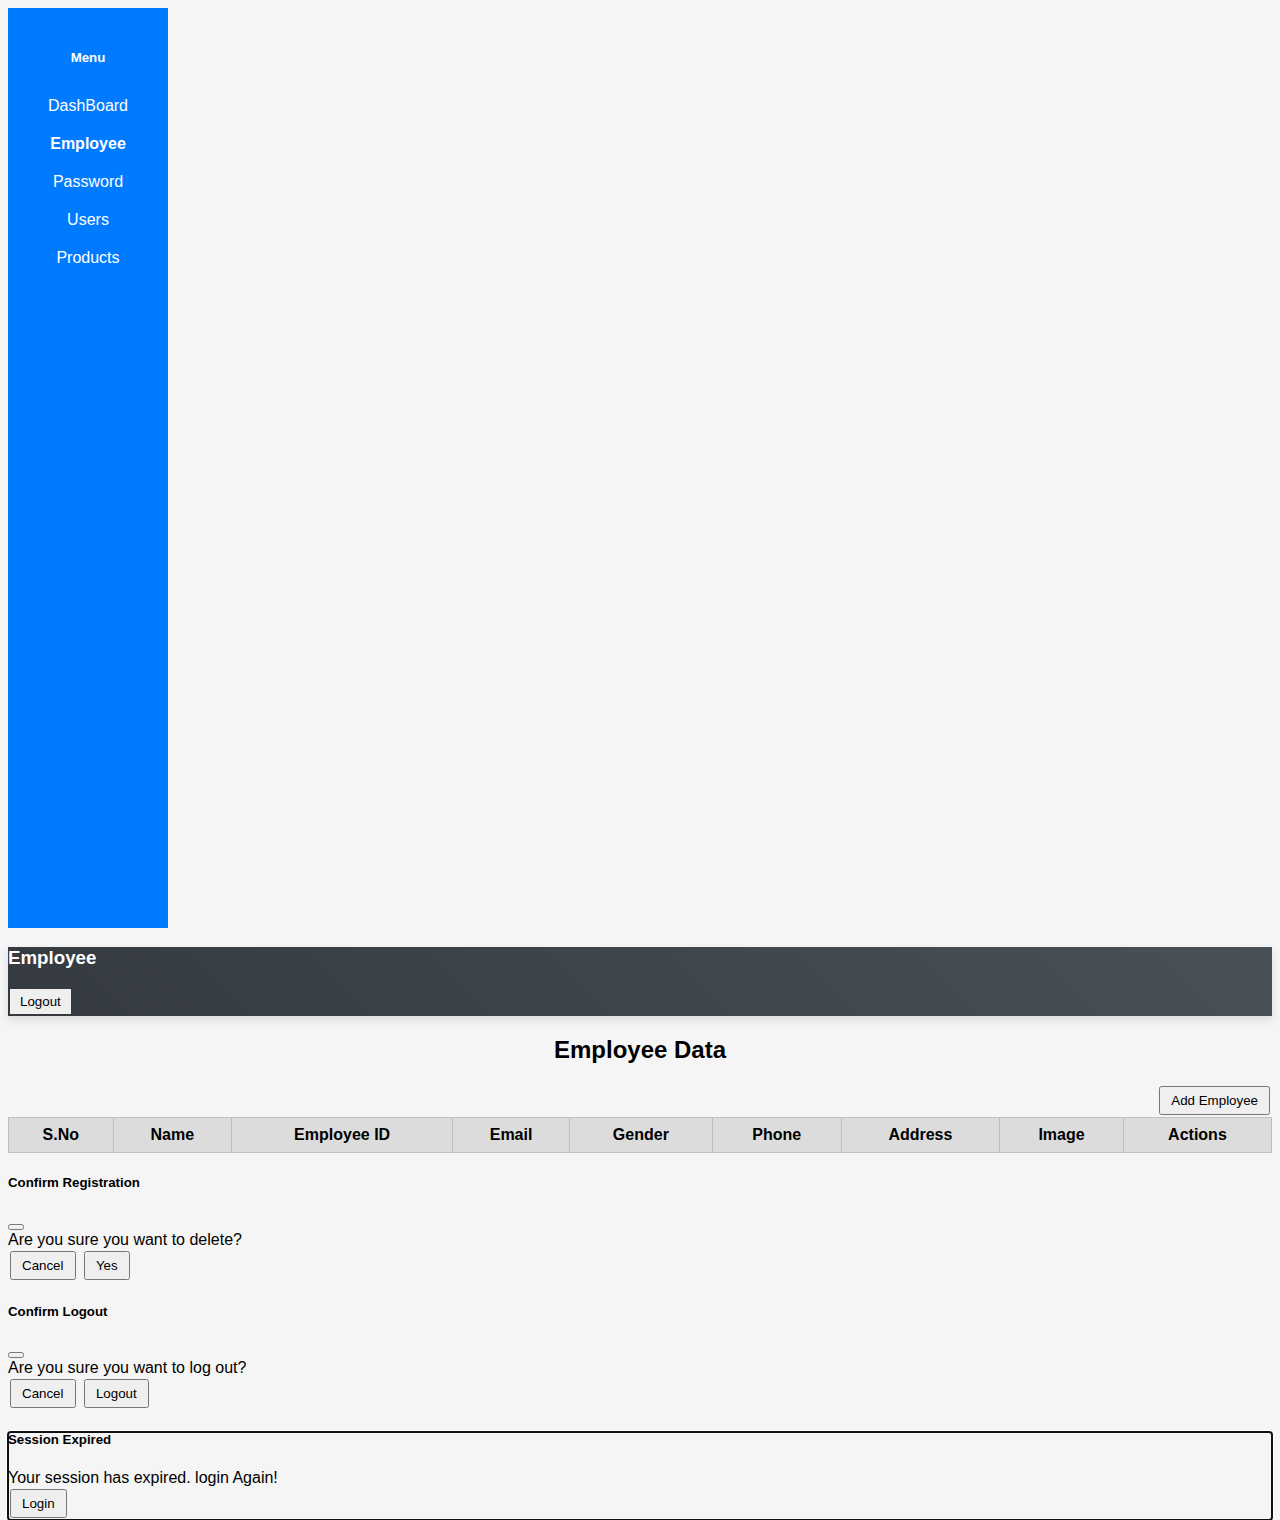
<file: index.html>
<!DOCTYPE html>
<html lang="en">

<head>
    <meta charset="UTF-8">
    <meta name="viewport" content="width=device-width, initial-scale=1.0">
    <title>Employee Data</title>
    <link href="https://cdn.jsdelivr.net/npm/bootstrap@5.0.2/dist/css/bootstrap.min.css" rel="stylesheet"
        integrity="sha384-EVSTQN3/azprG1Anm3QDgpJLIm9Nao0Yz1ztcQTwFspd3yD65VohhpuuCOmLASjC" crossorigin="anonymous">
    <script src="https://cdn.jsdelivr.net/npm/bootstrap@5.0.2/dist/js/bootstrap.bundle.min.js"></script>
    <link href="https://cdn.jsdelivr.net/npm/bootstrap-icons/font/bootstrap-icons.css" rel="stylesheet">
    <link rel="stylesheet" href="style.css">
    <script src="script.js"></script>
</head>

<body>
    <div class="d-flex">
        <!-- Sidebar -->
        <nav class="sidebar shadow" style="height: 100vh;">
            <h5 class="text-center p-3"><b>Menu</b></h5>
            <a href="dashboard.html" class="mb-2">DashBoard</a>
            <a href="index.html" class="mb-2"><b>Employee</b></a>
            <a href="change_password.html" class="mb-2">Password</a>
            <a href="users.html" class="mb-2">Users</a>
            <a href="product.html" class="mb-2">Products</a>
        </nav>

        <!-- Main Content -->
        <div class="flex-grow-1">
            <!-- Header -->
            <header class="header p-3 d-flex justify-content-between align-items-center shadow">
                <h3 class="m-0">Employee</h3>
                <button id="logoutButton" class="btn btn-sm btn-danger btn-logout" data-bs-toggle="modal"
                    data-bs-target="#logoutModal">Logout</button>
            </header>

            <div id="session-expired-message" style="display: none; color: red; font-weight: bold;">
                Your session has expired. Please log in again.
            </div>

            <!-- Content -->
            <div class="">
                <div class="bg">
                    <div class="my-4" id="table">
                        <h2 class="text-center mb-4">Employee Data</h2>
                        <div class="col-lg-11" style="text-align: right;">
                            <button id="addButton" class="btn btn-success" onclick="redirectToForm()">Add
                                Employee</button>
                        </div>
                        <table class="col-lg-11 border rounded">
                            <thead>
                                <tr>
                                    <th>S.No</th>
                                    <th>Name</th>
                                    <th>Employee ID</th>
                                    <th>Email</th>
                                    <th>Gender</th>
                                    <th>Phone</th>
                                    <th>Address</th>
                                    <th>Image</th>
                                    <th>Actions</th>
                                </tr>
                            </thead>
                            <tbody id="dataTableBody">
                            </tbody>
                        </table>
                    </div>
                    <script src="https://cdn.jsdelivr.net/npm/bootstrap@5.3.0/dist/js/bootstrap.bundle.min.js"></script>
                </div>
            </div>
        </div>
    </div>
    <div class="modal fade" id="confirmModal" tabindex="-1" aria-labelledby="confirmModalLabel">
        <div class="modal-dialog">
            <div class="modal-content">
                <div class="modal-header">
                    <h5 class="modal-title" id="confirmModalLabel">Confirm Registration</h5>
                    <button type="button" class="btn-close" data-bs-dismiss="modal" aria-label="Close"></button>
                </div>
                <div class="modal-body">
                    Are you sure you want to delete?
                </div>
                <div class="modal-footer">
                    <button type="button" class="btn btn-secondary" data-bs-dismiss="modal">Cancel</button>
                    <button type="button" class="btn btn-primary" data-bs-dismiss="modal"
                        id="confirmDelete">Yes</button>
                </div>
            </div>
        </div>
    </div>
    <!-- Logout Modal -->
    <div class="modal fade" id="logoutModal" tabindex="-1" aria-labelledby="logoutModalLabel" aria-hidden="true">
        <div class="modal-dialog">
            <div class="modal-content">
                <div class="modal-header">
                    <h5 class="modal-title" id="logoutModalLabel">Confirm Logout</h5>
                    <button type="button" class="btn-close" data-bs-dismiss="modal" aria-label="Close"></button>
                </div>
                <div class="modal-body">
                    Are you sure you want to log out?
                </div>
                <div class="modal-footer">
                    <button type="button" class="btn btn-secondary" data-bs-dismiss="modal">Cancel</button>
                    <button type="button" class="btn btn-danger" id="confirmLogout">Logout</button>
                </div>
            </div>
        </div>
    </div>

    <!-- Session Expired Modal -->
    <div class="modal fade" id="sessionModal" tabindex="-1" aria-labelledby="sessionModalLabel" aria-hidden="true">
        <div class="modal-dialog modal-dialog-centered">
            <div class="modal-content">
                <div class="modal-header">
                    <h5 class="modal-title" id="sessionModalLabel">Session Expired</h5>
                </div>
                <div class="modal-body">
                    Your session has expired. login Again!
                </div>
                <div class="modal-footer">
                    <button type="button" class="btn btn-primary" id="goToLogin">Login</button>
                </div>
            </div>
        </div>
    </div>

    <script>

        document.addEventListener('DOMContentLoaded', function () {
            const employees = JSON.parse(localStorage.getItem("users"))

            // Function to check if the user email exists in the employees array
            const isUserValid = (userEmail) => {
                return employees.some(employee => employee.email === userEmail);
            };

            // Check for user session
            if (!sessionStorage.getItem("user") || !localStorage.getItem("user") || !isUserValid(localStorage.getItem("user")) || !(sessionStorage.getItem("user")===localStorage.getItem("user"))) {
                sessionStorage.removeItem("user");
                localStorage.removeItem("user");
                // Show modal if no user session
                const sessionModal = new bootstrap.Modal(document.getElementById('sessionModal'), {
                    backdrop: 'static', // Prevent closing the modal by clicking outside
                    keyboard: false    // Prevent closing the modal using the keyboard
                });
                sessionModal.show();

                // Redirect to login page after the modal is closed
                document.getElementById('goToLogin').addEventListener('click', function () {
                    window.location.href = "login.html";
                });
            } else {
                // Logout confirmation
                document.getElementById('confirmLogout').addEventListener('click', function () {
                    sessionStorage.removeItem("user");
                    localStorage.removeItem("user");
                    window.location.href = "login.html"; // Redirect to the login page
                });
                function redirectToForm() {
                    window.location.href = "form.html?action=add";
                }

                function redirectToTable() {
                    window.location.href = "index.html";
                }

                function redirectToLogin() {
                    window.location.href = "login.html";
                }

                // Redirect to edit a specific row
                function editRow(key) {
                    window.location.href = `form.html?action=edit&id=${key}`;
                }

                // Load data into the table
                function loadData() {
                    const tableBody = document.getElementById('dataTableBody');
                    tableBody.innerHTML = ''; // Clear existing data
                    let sNo = 1;

                    for (let key in localStorage) {
                        if (localStorage.hasOwnProperty(key) && key != "users") {
                            try {
                                const data = JSON.parse(localStorage.getItem(key));
                                if (data && typeof data === 'object') {
                                    const row = `
                        <tr>
                            <td>${sNo++}</td>
                            <td>${data.Name}</td>
                            <td>${data["Employee-ID"]}</td>
                            <td>${data["E-mail"]}</td>
                            <td>${data.Gender}</td>
                            <td>${data.Phone}</td>
                            <td>${data.Address}</td>
                            <td>
                                ${data.Image
                                            ? `<img src="${data.Image}" class="img-thumbnail" style="width: 50px; height: 50px;">`
                                            : "No Image"
                                        }
                            </td>
                            <td>
                                <a class="btn-sm btn-outline-primary" style="text-decoration: none;">
                                    <i class="bi bi-pencil" onclick="editRow('${key}')"></i>
                                </a>
                                <a class="btn-sm btn-outline-danger" data-bs-toggle="modal" data-bs-target="#confirmModal" onclick="deleteRow('${key}')">
                                    <i class="bi bi-trash"></i>
                                </a>
                            </td>
                        </tr>
                    `;
                                    tableBody.innerHTML += row;
                                }
                            } catch (e) {
                                console.error(`Error parsing data for key ${key}:`, e);
                            }
                        }
                    }
                }

                let keyToDelete = null; // Temporary storage for the key to be deleted

                // Delete a row
                window.deleteRow = function (key) {
                    keyToDelete = key; // Store the key of the row to be deleted
                    const data = JSON.parse(localStorage.getItem(key));
                    const modalBody = document.querySelector('#confirmModal .modal-body');
                    modalBody.textContent = `Are you sure you want to delete the entry for "${data.Name}"?`;
                }

                // Confirm deletion when "Yes" is clicked
                // Confirm deletion when "Yes" is clicked
                document.getElementById('confirmDelete').addEventListener('click', function () {
                    if (keyToDelete) {
                        localStorage.removeItem(keyToDelete); // Delete the key from localStorage
                        keyToDelete = null; // Clear the temporary variable
                        loadData(); // Reload the table

                        // Use Bootstrap's Modal API to hide the modal
                        const modalElement = document.getElementById('confirmModal');
                        const modalInstance = bootstrap.Modal.getInstance(modalElement);
                        modalInstance.hide(); // This will properly close the modal
                    }
                });

                // Load data on page load
                window.onload = loadData;
            }
        });
    </script>
</body>

</html>
</file>
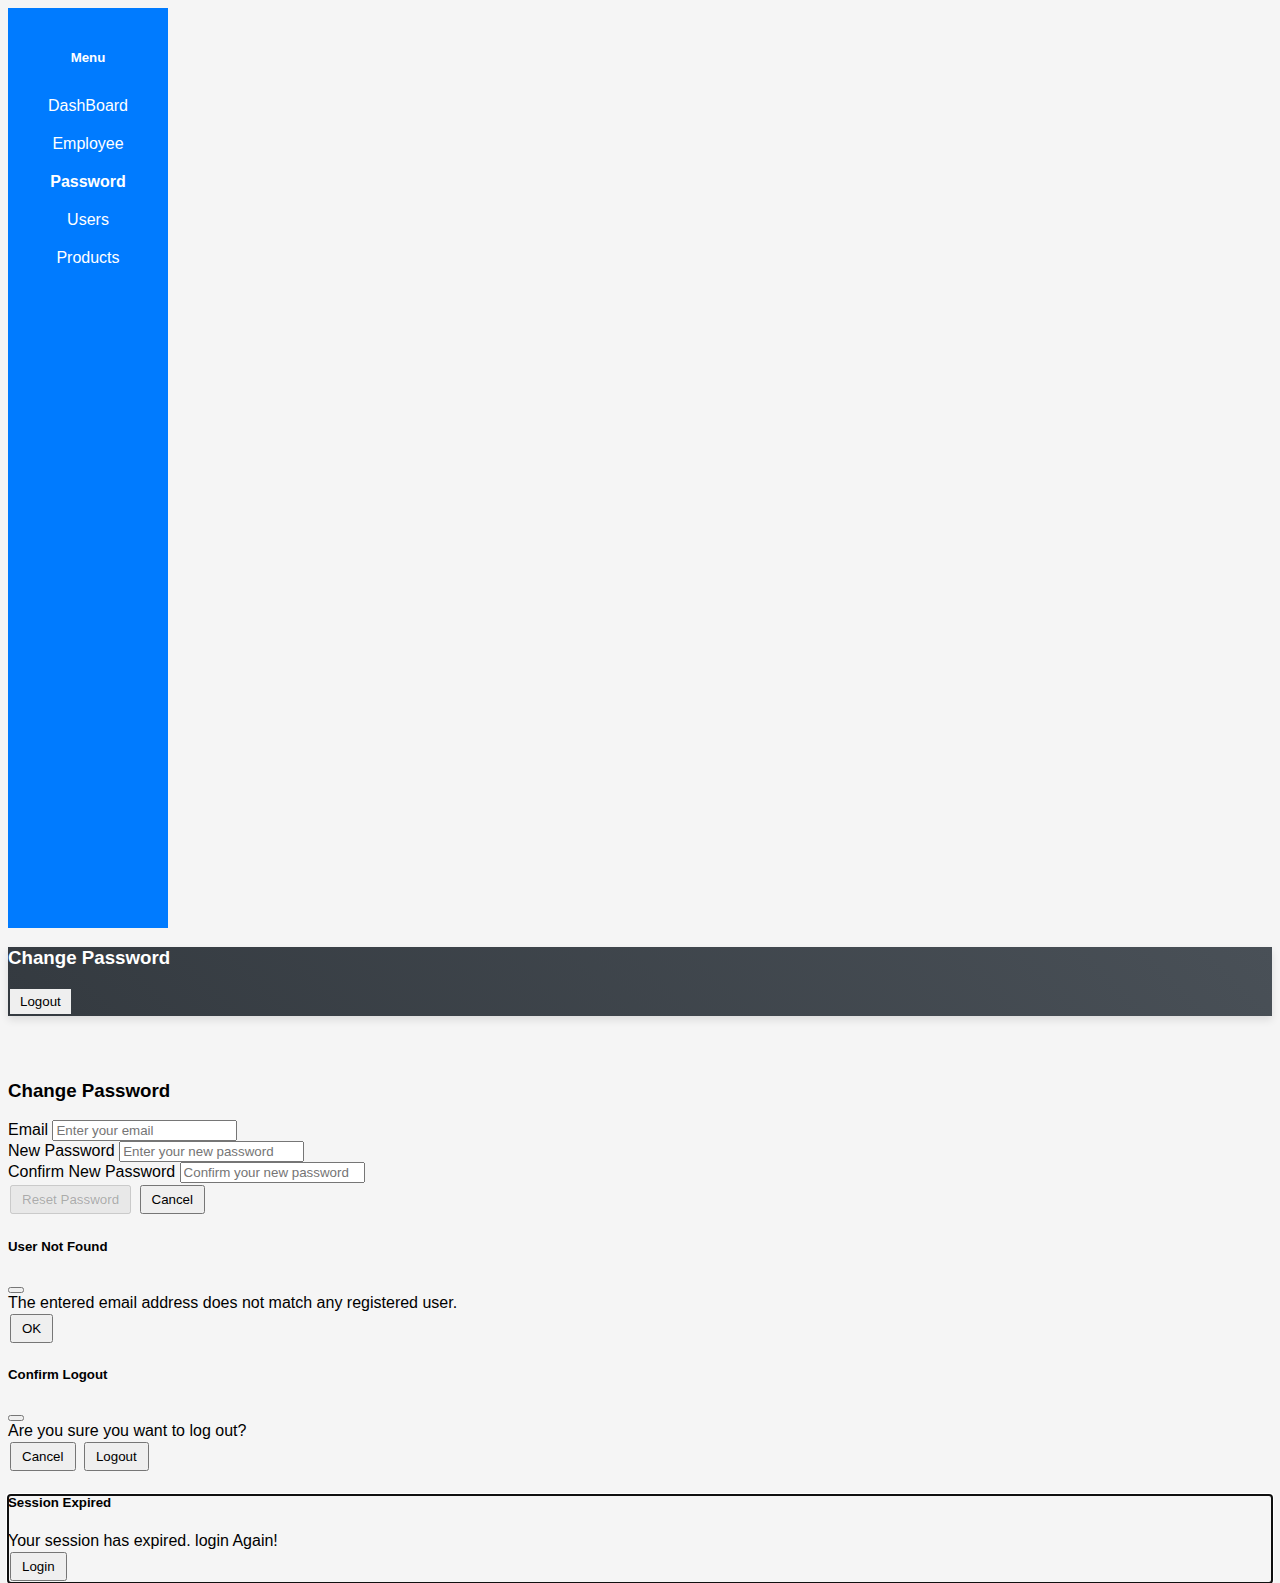
<file: change_password.html>
<!DOCTYPE html>
<html lang="en">

<head>
    <meta charset="UTF-8">
    <meta name="viewport" content="width=device-width, initial-scale=1.0">
    <title>Change Password</title>
    <link href="https://cdn.jsdelivr.net/npm/bootstrap@5.0.2/dist/css/bootstrap.min.css" rel="stylesheet"
        integrity="sha384-EVSTQN3/azprG1Anm3QDgpJLIm9Nao0Yz1ztcQTwFspd3yD65VohhpuuCOmLASjC" crossorigin="anonymous">
    <script src="https://cdn.jsdelivr.net/npm/bootstrap@5.0.2/dist/js/bootstrap.bundle.min.js"></script>
    <link rel="stylesheet" href="style.css">
    <script src="script.js"></script>
</head>

<body>
    <div class="d-flex">
        <!-- Sidebar -->
        <nav class="sidebar shadow" style="height: 100vh;">
            <h5 class="text-center p-3"><b>Menu</b></h5>
            <a href="dashboard.html" class="mb-2">DashBoard</a>
            <a href="index.html" class="mb-2">Employee</a>
            <a href="change_password.html" class="mb-2"><b>Password</b></a>
            <a href="users.html" class="mb-2">Users</a>
            <a href="product.html" class="mb-2">Products</a>
        </nav>

        <!-- Main Content -->
        <div class="flex-grow-1">
            <!-- Header -->
            <header class="header p-3 d-flex justify-content-between align-items-center shadow">
                <h3 class="m-0">Change Password</h3>
                <button id="logoutButton" class="btn btn-sm btn-danger btn-logout" data-bs-toggle="modal"
                    data-bs-target="#logoutModal">Logout</button>
            </header>

            <div class="container d-flex justify-content-center align-items-center">
                <div class="card p-4 shadow" style="width: 400px; margin-top: 5%; border-radius: 1rem;">
                    <h3 class="text-center mb-4 fw-bold">Change Password</h3>
                    <form id="forgotPasswordForm">
                        <div class="mb-3">
                            <label for="email" class="form-label">Email</label>
                            <input type="email" class="form-control" id="email" placeholder="Enter your email" required>
                            <div class="invalid-feedback">Please enter a valid email address.</div>
                        </div>
                        <div class="mb-3">
                            <label for="newPassword" class="form-label">New Password</label>
                            <input type="password" class="form-control" id="newPassword" minlength="6"
                                placeholder="Enter your new password" required>
                            <div class="invalid-feedback">Password must contain: Uppercase, Lowercase, Digit, Special
                                Character and must be of length 6 to 15.</div>
                        </div>
                        <div class="mb-3">
                            <label for="confirmNewPassword" class="form-label">Confirm New Password</label>
                            <input type="password" class="form-control" id="confirmNewPassword"
                                placeholder="Confirm your new password" required>
                            <div class="invalid-feedback">Passwords do not match.</div>
                        </div>
                        <div>
                            <button type="button" id="resetPasswordButton" class="btn btn-primary" disabled>Reset
                                Password</button>
                            <button type="button" onclick="redirectToDashboard()"
                                class="btn btn-outline-danger">Cancel</button>
                            <div class="small" id="message"
                                style="display: none; color: green; text-align: center; margin-top: 10px;">Password
                                Reset Successfully!</div>
                        </div>
                    </form>
                </div>
            </div>

            <!-- Modal -->
            <div class="modal fade" id="userNotFoundModal" tabindex="-1" aria-labelledby="userNotFoundModalLabel"
                aria-hidden="true">
                <div class="modal-dialog">
                    <div class="modal-content">
                        <div class="modal-header">
                            <h5 class="modal-title" id="userNotFoundModalLabel">User Not Found</h5>
                            <button type="button" class="btn-close" data-bs-dismiss="modal" aria-label="Close"></button>
                        </div>
                        <div class="modal-body">
                            The entered email address does not match any registered user.
                        </div>
                        <div class="modal-footer">
                            <button type="button" class="btn btn-secondary" data-bs-dismiss="modal">OK</button>
                        </div>
                    </div>
                </div>
            </div>
        </div>

        <!-- Logout Modal -->
        <div class="modal fade" id="logoutModal" tabindex="-1" aria-labelledby="logoutModalLabel" aria-hidden="true">
            <div class="modal-dialog modal-dialog-centered">
                <div class="modal-content">
                    <div class="modal-header">
                        <h5 class="modal-title" id="logoutModalLabel">Confirm Logout</h5>
                        <button type="button" class="btn-close" data-bs-dismiss="modal" aria-label="Close"></button>
                    </div>
                    <div class="modal-body">
                        Are you sure you want to log out?
                    </div>
                    <div class="modal-footer">
                        <button type="button" class="btn btn-secondary" data-bs-dismiss="modal">Cancel</button>
                        <button type="button" class="btn btn-danger" id="confirmLogout">Logout</button>
                    </div>
                </div>
            </div>
        </div>

        <!-- Session Expired Modal -->
        <div class="modal fade" id="sessionModal" tabindex="-1" aria-labelledby="sessionModalLabel" aria-hidden="true">
            <div class="modal-dialog modal-dialog-centered">
                <div class="modal-content">
                    <div class="modal-header">
                        <h5 class="modal-title" id="sessionModalLabel">Session Expired</h5>
                    </div>
                    <div class="modal-body">
                        Your session has expired. login Again!
                    </div>
                    <div class="modal-footer">
                        <button type="button" class="btn btn-primary" id="goToLogin">Login</button>
                    </div>
                </div>
            </div>
        </div>

        <script>

            document.addEventListener('DOMContentLoaded', function () {
                const employees = JSON.parse(localStorage.getItem("users"))

                // Function to check if the user email exists in the employees array
                const isUserValid = (userEmail) => {
                    return employees.some(employee => employee.email === userEmail);
                };

                // Check for user session
                if (!sessionStorage.getItem("user") || !localStorage.getItem("user") || !isUserValid(localStorage.getItem("user")) || !(sessionStorage.getItem("user") === localStorage.getItem("user"))) {
                    sessionStorage.removeItem("user");
                    localStorage.removeItem("user");
                    // Show modal if no user session
                    const sessionModal = new bootstrap.Modal(document.getElementById('sessionModal'), {
                        backdrop: 'static',
                        keyboard: false
                    });
                    sessionModal.show();

                    // Redirect to login page after the modal is closed
                    document.getElementById('goToLogin').addEventListener('click', function () {
                        sessionStorage.clear()
                        window.location.href = "login.html";
                    });
                } else {
                    // Logout confirmation
                    document.getElementById('confirmLogout').addEventListener('click', function () {
                        sessionStorage.removeItem("user");
                        localStorage.removeItem("user");
                        window.location.href = "login.html"; // Redirect to the login page
                    });

                    // Function to show the Bootstrap modal with a message
                    function showModal(message) {
                        const feedbackMessage = document.getElementById('feedbackMessage');
                        feedbackMessage.textContent = message;

                        const feedbackModal = new bootstrap.Modal(document.getElementById('feedbackModal'));
                        feedbackModal.show();
                    }

                    document.getElementById('resetPasswordButton').addEventListener('click', function () {
                        const email = document.getElementById('email').value.trim();
                        const newPassword = document.getElementById('newPassword').value;
                        const confirmNewPassword = document.getElementById('confirmNewPassword').value;

                        // Validate email and password fields
                        if (!email) {
                            showModal("Please enter your email.");
                            return;
                        }

                        if (newPassword.length < 6) {
                            showModal("Password must be at least 6 characters long.");
                            return;
                        }

                        if (newPassword !== confirmNewPassword) {
                            showModal("Passwords do not match.");
                            return;
                        }

                        const users = JSON.parse(localStorage.getItem('users')) || [];
                        const user = users.find(user => user.email === email);

                        if (!user) {
                            showModal("User not found.");
                            return;
                        }

                        // Update user password and save to localStorage
                        user.password = newPassword;
                        localStorage.setItem('users', JSON.stringify(users));

                        showModal("Password reset successful!");
                        // Redirect after modal is dismissed
                        const modalElement = document.getElementById('feedbackModal');
                        modalElement.addEventListener('hidden.bs.modal', function () {
                            window.location.href = "dashboard.html";
                        });
                    });
                    const emailInput = document.getElementById('email');
                    const newPasswordInput = document.getElementById('newPassword');
                    const confirmNewPasswordInput = document.getElementById('confirmNewPassword');
                    const resetPasswordButton = document.getElementById('resetPasswordButton');

                    // Enable/disable Reset Password button
                    function toggleResetButton() {
                        const emailValid = /^\S+@\S+\.\S+$/.test(emailInput.value.trim());
                        const passwordValid = /^(?=.*\d)(?=.*[a-z])(?=.*[A-Z])(?=.*[^a-zA-Z0-9])(?!.*\s).{6,15}$/.test(newPasswordInput.value.trim());
                        const passwordsMatch = newPasswordInput.value === confirmNewPasswordInput.value;

                        resetPasswordButton.disabled = !(emailValid && passwordValid && passwordsMatch);
                    }

                    // Add real-time validation and button state updates
                    emailInput.addEventListener('input', () => {
                        const email = emailInput.value.trim();
                        if (email === "" || !/^\S+@\S+\.\S+$/.test(email)) {
                            emailInput.classList.add('is-invalid');
                            emailInput.classList.remove('is-valid');
                        } else {
                            emailInput.classList.add('is-valid');
                            emailInput.classList.remove('is-invalid');
                        }
                        toggleResetButton();
                    });


                    let confirmPasswordTouched = false; // Track whether the confirm password field has been touched

                    newPasswordInput.addEventListener('input', () => {
                        const regex = /^(?=.*\d)(?=.*[a-z])(?=.*[A-Z])(?=.*[^a-zA-Z0-9])(?!.*\s).{6,15}$/;

                        // Validate the new password
                        if (!regex.test(newPasswordInput.value.trim())) {
                            newPasswordInput.classList.add('is-invalid');
                            newPasswordInput.classList.remove('is-valid');
                        } else {
                            newPasswordInput.classList.add('is-valid');
                            newPasswordInput.classList.remove('is-invalid');
                        }

                        // If confirm password has been touched, revalidate it
                        if (confirmPasswordTouched) {
                            if (confirmNewPasswordInput.value !== newPasswordInput.value) {
                                confirmNewPasswordInput.classList.add('is-invalid');
                                confirmNewPasswordInput.classList.remove('is-valid');
                            } else {
                                confirmNewPasswordInput.classList.add('is-valid');
                                confirmNewPasswordInput.classList.remove('is-invalid');
                            }
                        }

                        toggleResetButton();
                    });

                    confirmNewPasswordInput.addEventListener('input', () => {
                        confirmPasswordTouched = true; // Mark the field as touched

                        // Validate confirm password
                        if (confirmNewPasswordInput.value !== newPasswordInput.value) {
                            confirmNewPasswordInput.classList.add('is-invalid');
                            confirmNewPasswordInput.classList.remove('is-valid');
                        } else {
                            confirmNewPasswordInput.classList.add('is-valid');
                            confirmNewPasswordInput.classList.remove('is-invalid');
                        }

                        toggleResetButton();
                    });


                    // Reset Password logic
                    resetPasswordButton.addEventListener('click', () => {
                        const email = emailInput.value.trim();
                        const newPassword = newPasswordInput.value;

                        const users = JSON.parse(localStorage.getItem('users')) || [];
                        const user = users.find(user => user.email === email);

                        if (!user) {
                            // Show modal if user not found
                            const userNotFoundModal = new bootstrap.Modal(document.getElementById('userNotFoundModal'));
                            userNotFoundModal.show();
                            return;
                        }

                        // Update password
                        user.password = newPassword;
                        localStorage.setItem('users', JSON.stringify(users));
                        document.getElementById('message').style.display = 'block';
                        setTimeout(() => {
                            sessionStorage.clear();
                            localStorage.removeItem("user");
                            window.location.href = "login.html";
                        }, 1000);
                    });
                }
            });

        </script>

</body>

</html>
</file>
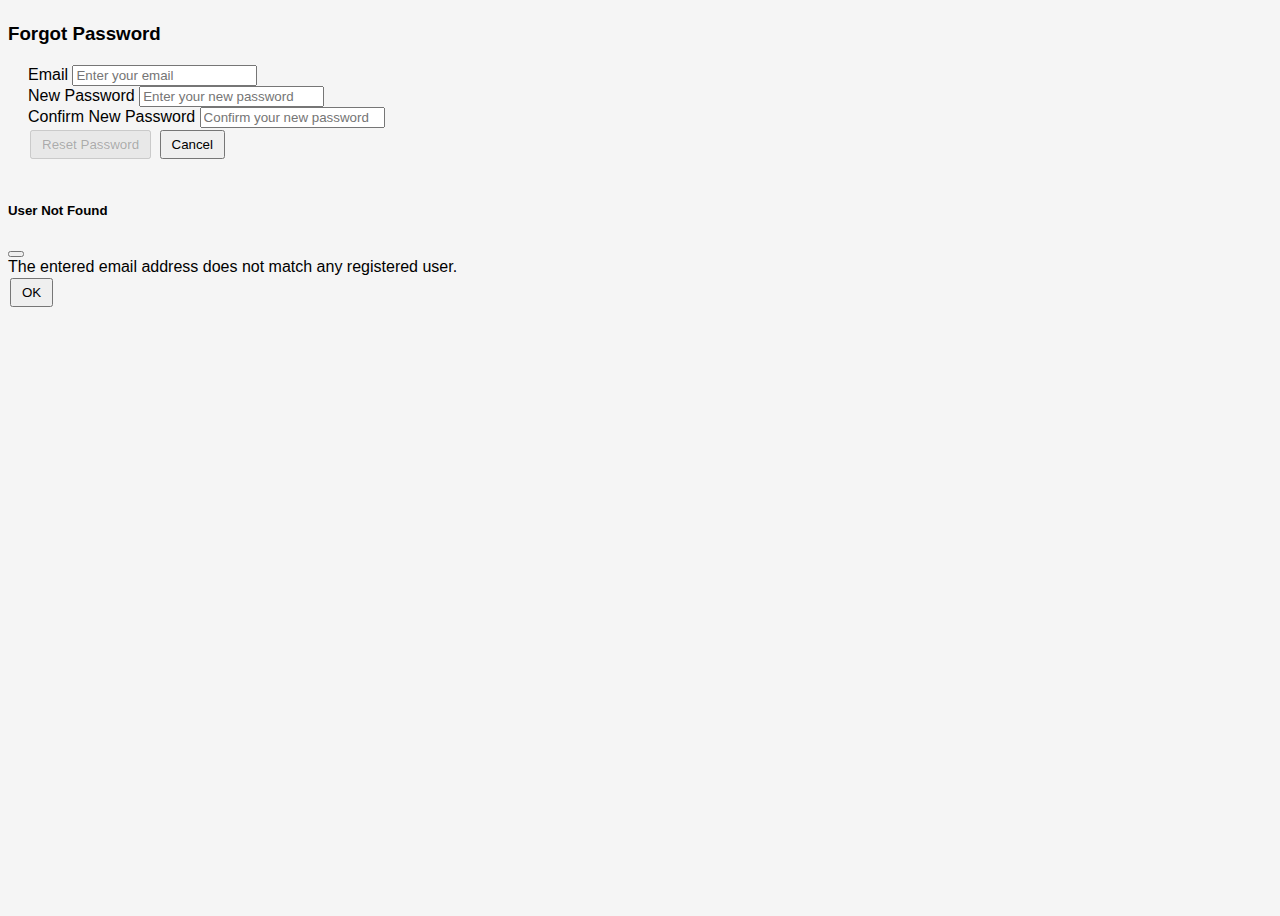
<file: forgot_password.html>
<!DOCTYPE html>
<html lang="en">

<head>
    <meta charset="UTF-8">
    <meta name="viewport" content="width=device-width, initial-scale=1.0">
    <title>Forgot Password</title>
    <link href="https://cdn.jsdelivr.net/npm/bootstrap@5.0.2/dist/css/bootstrap.min.css" rel="stylesheet"
        integrity="sha384-EVSTQN3/azprG1Anm3QDgpJLIm9Nao0Yz1ztcQTwFspd3yD65VohhpuuCOmLASjC" crossorigin="anonymous">
    <script src="https://cdn.jsdelivr.net/npm/bootstrap@5.3.0/dist/js/bootstrap.min.js"></script>
    <script src="script.js"></script>
    <link rel="stylesheet" href="style.css">
</head>

<body>
    <div class="container h-100 d-flex justify-content-center align-items-center">
        <div class="d-flex card col-4 justify-content-center shadow"
            style="align-content: center; border-radius: 1rem;">
            <h3 class="text-center mb-4 fw-bold" style="margin-top: 15px;">Forgot Password</h3>
            <form id="forgotPasswordForm" style="margin: 20px;">
                <div class="mb-3">
                    <label for="email" class="form-label">Email</label>
                    <input type="email" class="form-control" id="email" placeholder="Enter your email" required>
                    <div class="invalid-feedback">Please enter a valid email address.</div>
                </div>
                <div class="mb-3">
                    <label for="newPassword" class="form-label">New Password</label>
                    <input type="password" class="form-control" id="newPassword" minlength="6"
                        placeholder="Enter your new password" required>
                    <div class="invalid-feedback"><small>Password must contain: Uppercase, Lowercase, Digit, Special
                            Character and must be of length 6 to 15.</small></div>
                </div>
                <div class="mb-3">
                    <label for="confirmNewPassword" class="form-label">Confirm New Password</label>
                    <input type="password" class="form-control" id="confirmNewPassword"
                        placeholder="Confirm your new password" required>
                    <div class="invalid-feedback">Passwords do not match.</div>
                </div>
                <div>
                    <button type="button" id="resetPasswordButton" class="btn btn-primary" disabled>Reset
                        Password</button>
                    <button type="button" onclick="redirectToLogin()" class="btn btn-outline-danger">Cancel</button>
                    <div class="small" id="message"
                        style="display: none; color: green; text-align: center; margin-top: 10px;">Password
                        Reset Successfully!</div>
                </div>
            </form>
        </div>
    </div>

    <!-- Modal -->
    <div class="modal fade" id="userNotFoundModal" tabindex="-1" aria-labelledby="userNotFoundModalLabel"
        aria-hidden="true">
        <div class="modal-dialog">
            <div class="modal-content">
                <div class="modal-header">
                    <h5 class="modal-title" id="userNotFoundModalLabel">User Not Found</h5>
                    <button type="button" class="btn-close" data-bs-dismiss="modal" aria-label="Close"></button>
                </div>
                <div class="modal-body">
                    The entered email address does not match any registered user.
                </div>
                <div class="modal-footer">
                    <button type="button" class="btn btn-secondary" data-bs-dismiss="modal">OK</button>
                </div>
            </div>
        </div>
    </div>

    <script>
        const emailInput = document.getElementById('email');
        const newPasswordInput = document.getElementById('newPassword');
        const confirmNewPasswordInput = document.getElementById('confirmNewPassword');
        const resetPasswordButton = document.getElementById('resetPasswordButton');

        // Enable/disable Reset Password button
        function toggleResetButton() {
            const emailValid = /^\S+@\S+\.\S+$/.test(emailInput.value.trim());
            const passwordValid = /^(?=.*\d)(?=.*[a-z])(?=.*[A-Z])(?=.*[^a-zA-Z0-9])(?!.*\s).{6,15}$/.test(newPasswordInput.value.trim());
            const passwordsMatch = newPasswordInput.value === confirmNewPasswordInput.value;

            resetPasswordButton.disabled = !(emailValid && passwordValid && passwordsMatch);
        }

        // Add real-time validation and button state updates
        emailInput.addEventListener('input', () => {
            const email = emailInput.value.trim();
            if (email === "" || !/^\S+@\S+\.\S+$/.test(email)) {
                emailInput.classList.add('is-invalid');
                emailInput.classList.remove('is-valid');
            } else {
                emailInput.classList.add('is-valid');
                emailInput.classList.remove('is-invalid');
            }
            toggleResetButton();
        });

        let confirmPasswordTouched = false; // Track whether the confirm password field has been touched

        newPasswordInput.addEventListener('input', () => {
            const regex = /^(?=.*\d)(?=.*[a-z])(?=.*[A-Z])(?=.*[^a-zA-Z0-9])(?!.*\s).{6,15}$/;

            // Validate the new password
            if (!regex.test(newPasswordInput.value.trim())) {
                newPasswordInput.classList.add('is-invalid');
                newPasswordInput.classList.remove('is-valid');
            } else {
                newPasswordInput.classList.add('is-valid');
                newPasswordInput.classList.remove('is-invalid');
            }

            // If confirm password has been touched, revalidate it
            if (confirmPasswordTouched) {
                if (confirmNewPasswordInput.value !== newPasswordInput.value) {
                    confirmNewPasswordInput.classList.add('is-invalid');
                    confirmNewPasswordInput.classList.remove('is-valid');
                } else {
                    confirmNewPasswordInput.classList.add('is-valid');
                    confirmNewPasswordInput.classList.remove('is-invalid');
                }
            }

            toggleResetButton();
        });

        confirmNewPasswordInput.addEventListener('input', () => {
            confirmPasswordTouched = true; // Mark the field as touched

            // Validate confirm password
            if (confirmNewPasswordInput.value !== newPasswordInput.value) {
                confirmNewPasswordInput.classList.add('is-invalid');
                confirmNewPasswordInput.classList.remove('is-valid');
            } else {
                confirmNewPasswordInput.classList.add('is-valid');
                confirmNewPasswordInput.classList.remove('is-invalid');
            }

            toggleResetButton();
        });


        // Reset Password logic
        resetPasswordButton.addEventListener('click', () => {
            const email = emailInput.value.trim();
            const newPassword = newPasswordInput.value;

            const users = JSON.parse(localStorage.getItem('users')) || [];
            const user = users.find(user => user.email === email);

            if (!user) {
                // Show modal if user not found
                const userNotFoundModal = new bootstrap.Modal(document.getElementById('userNotFoundModal'));
                userNotFoundModal.show();
                return;
            }

            // Update password
            user.password = newPassword;
            localStorage.setItem('users', JSON.stringify(users));
            document.getElementById('message').style.display = 'block';
            setTimeout(() => {
                window.location.href = "login.html";
            }, 1000);
        });
    </script>
</body>

</html>
</file>
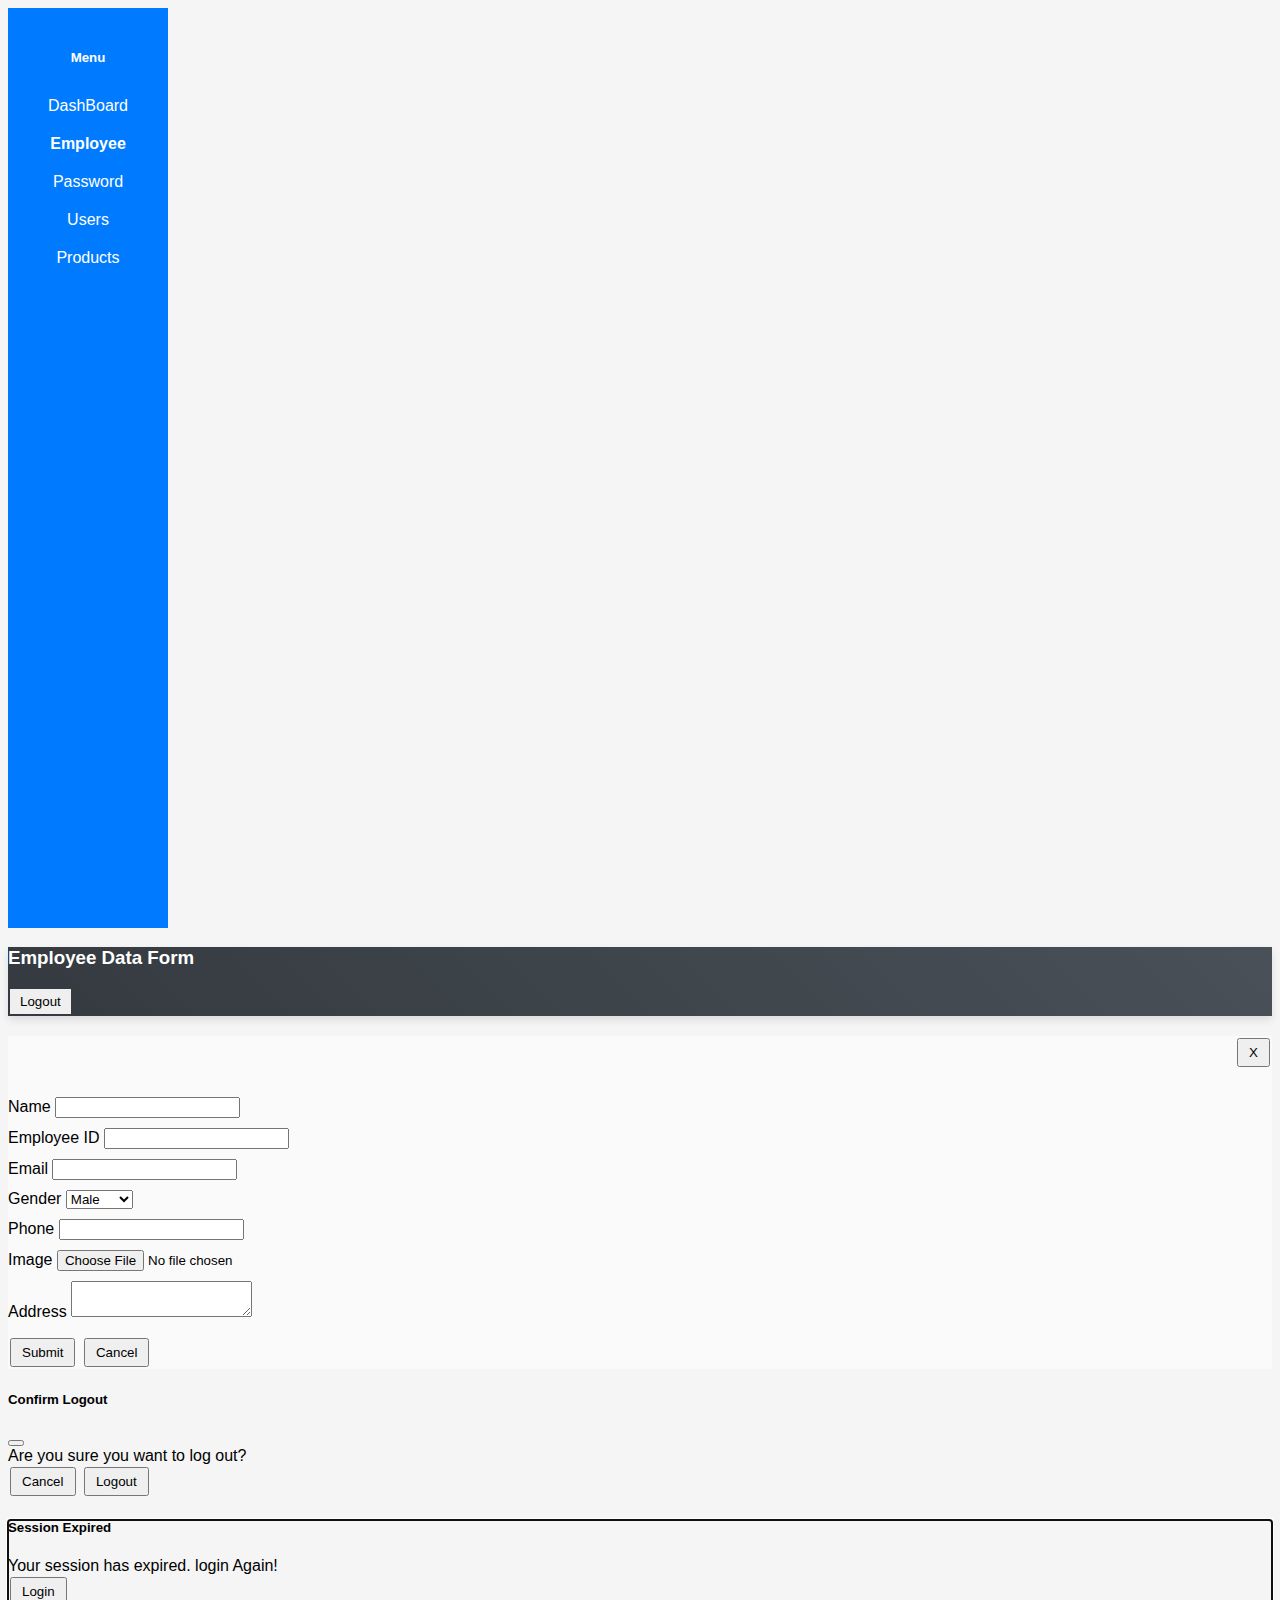
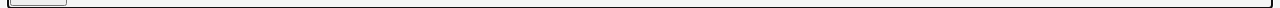
<file: form.html>
<!DOCTYPE html>
<html lang="en">

<head>
    <meta charset="UTF-8">
    <meta name="viewport" content="width=device-width, initial-scale=1.0">
    <title>Form</title>
    <link href="https://cdn.jsdelivr.net/npm/bootstrap@5.0.2/dist/css/bootstrap.min.css" rel="stylesheet"
        integrity="sha384-EVSTQN3/azprG1Anm3QDgpJLIm9Nao0Yz1ztcQTwFspd3yD65VohhpuuCOmLASjC" crossorigin="anonymous">
    <script src="https://cdn.jsdelivr.net/npm/bootstrap@5.0.2/dist/js/bootstrap.bundle.min.js"></script>
    <link rel="stylesheet" href="style.css">
    <script src="script.js"></script>
</head>

<body>
    <div class="d-flex">
        <!-- Sidebar -->
        <nav class="sidebar shadow" style="height: 100vh;">
            <h5 class="text-center p-3"><b>Menu</b></h5>
            <a href="dashboard.html" class="mb-2">DashBoard</a>
            <a href="index.html" class="mb-2"><b>Employee</b></a>
            <a href="change_password.html" class="mb-2">Password</a>
            <a href="users.html" class="mb-2">Users</a>
            <a href="product.html" class="mb-2">Products</a>
        </nav>

        <!-- Main Content -->
        <div class="flex-grow-1">
            <!-- Header -->
            <header class="header p-3 d-flex justify-content-between align-items-center shadow">
                <h3 class="m-0">Employee Data Form</h3>
                <button id="logoutButton" class="btn btn-sm btn-danger btn-logout" data-bs-toggle="modal"
                    data-bs-target="#logoutModal">Logout</button>
            </header>

            <div id="session-expired-message" style="display: none; color: red; font-weight: bold;">
                Your session has expired. Please log in again.
            </div>

            <!-- Content -->
            <div class="p-4">
                <div class="col-lg-11 my-4">
                    <h2 id="formTitle" class="text-center mb-4"></h2>
                    <form id="dataForm" class="p-4 border rounded row g-10">
                        <div id="text-right" class="text-right col-12" style="text-align: right;">
                            <button type="button" class="btn btn-outline-danger w-15"
                                onclick="redirectToTable()">X</button>
                        </div><br>
                        <div class="col-md-6" style="margin-top: 10px;">
                            <label for="name" class="form-label">Name</label>
                            <input type="text" class="form-control" id="name" name="name" required>
                            <small id="validUser" class="form-text invalid-feedback">
                                Your Name must be characters and should not have a number
                            </small>
                        </div>
                        <div class="col-md-6" style="margin-top: 10px;">
                            <label for="empid" class="form-label">Employee ID</label>
                            <input type="number" class="form-control" id="empid" name="empid" required>
                            <small id="validid" class="form-text invalid-feedback">
                                Your Employee ID must be unique and a number
                            </small>
                        </div>
                        <div class="col-md-6" style="margin-top: 10px;">
                            <label for="email" class="form-label">Email</label>
                            <input type="email" class="form-control" id="email" name="email" required>
                            <small id="emailvalid" class="form-text invalid-feedback">
                                Your email must be a valid email
                            </small>
                        </div>
                        <div class="col-md-6" style="margin-top: 10px;">
                            <label for="gender" class="form-label">Gender</label>
                            <select id="gender" name="gender" class="form-select form-control" required>
                                <option value="Male">Male</option>
                                <option value="Female">Female</option>
                                <option value="Other">Other</option>
                            </select>
                        </div>
                        <div class="col-md-6" style="margin-top: 10px;">
                            <label for="phone" class="form-label">Phone</label>
                            <input type="number" class="form-control" id="phone" name="phone" required>
                            <small id="validPhone" class="form-text invalid-feedback">
                                Your phone number must be 10 digit long
                            </small>
                        </div>
                        <div class="col-md-6" style="margin-top: 10px;">
                            <label for="image" class="form-label photo-upload">Image</label>
                            <input type="file" id="image" name="image" class="form-control" aria-label="image"
                                accept="image/*" onchange="PreviewImage();">
                            <small id="validImage" class="form-text invalid-feedback">
                                Please Select an Image
                            </small>
                        </div>
                        <div class="col-md-6" style="margin-top: 10px;">
                            <label for="address" class="form-label">Address</label>
                            <textarea id="address" name="address" class="form-control" required></textarea>
                            <small id="validadd" class="form-text invalid-feedback">
                                Enter a valid address
                            </small>
                        </div>
                        <div id="preview" class="col-lg-2 float-left-child"
                            style="width: 100px; height: 100px; margin-top: 10px; display: none;">
                            <img class="" id="uploadPreview" style="width: 100px; height: 100px;" />
                            <span id="btn" onclick="removeImage()">x</span>
                        </div>
                        <div id="gap" class="col-lg-2" style="display: block;"></div>
                        <div class="col-lg-4"></div>
                        <div class="d-flex" style="margin-top: 15px;">
                            <button type="submit" id="formSubmitBtn" class="btn btn-primary">Submit</button>
                            <button type="button" class="btn btn-outline-danger"
                                onclick="redirectToTable()">Cancel</button>
                        </div>
                    </form>
                </div>

            </div>
        </div>
    </div>
    <!-- Logout Modal -->
    <div class="modal fade" id="logoutModal" tabindex="-1" aria-labelledby="logoutModalLabel" aria-hidden="true">
        <div class="modal-dialog modal-dialog-centered">
            <div class="modal-content">
                <div class="modal-header">
                    <h5 class="modal-title" id="logoutModalLabel">Confirm Logout</h5>
                    <button type="button" class="btn-close" data-bs-dismiss="modal" aria-label="Close"></button>
                </div>
                <div class="modal-body">
                    Are you sure you want to log out?
                </div>
                <div class="modal-footer">
                    <button type="button" class="btn btn-secondary" data-bs-dismiss="modal">Cancel</button>
                    <button type="button" class="btn btn-danger" id="confirmLogout">Logout</button>
                </div>
            </div>
        </div>
    </div>

    <!-- Session Expired Modal -->
    <div class="modal fade" id="sessionModal" tabindex="-1" aria-labelledby="sessionModalLabel" aria-hidden="true">
        <div class="modal-dialog modal-dialog-centered">
            <div class="modal-content">
                <div class="modal-header">
                    <h5 class="modal-title" id="sessionModalLabel">Session Expired</h5>
                </div>
                <div class="modal-body">
                    Your session has expired. login Again!
                </div>
                <div class="modal-footer">
                    <button type="button" class="btn btn-primary" id="goToLogin">Login</button>
                </div>
            </div>
        </div>
    </div>

    <script>

        document.addEventListener('DOMContentLoaded', function () {
            const employees = JSON.parse(localStorage.getItem("users"))

            // Function to check if the user email exists in the employees array
            const isUserValid = (userEmail) => {
                return employees.some(employee => employee.email === userEmail);
            };

            // Check for user session
            if (!sessionStorage.getItem("user") || !localStorage.getItem("user") || !isUserValid(localStorage.getItem("user")) || !(sessionStorage.getItem("user") === localStorage.getItem("user"))) {
                sessionStorage.removeItem("user");
                localStorage.removeItem("user");
                // Show modal if no user session
                const sessionModal = new bootstrap.Modal(document.getElementById('sessionModal'), {
                    backdrop: 'static', // Prevent closing the modal by clicking outside
                    keyboard: false    // Prevent closing the modal using the keyboard
                });
                sessionModal.show();

                // Redirect to login page after the modal is closed
                document.getElementById('goToLogin').addEventListener('click', function () {
                    window.location.href = "login.html";
                });
            } else {
                // Logout confirmation
                document.getElementById('confirmLogout').addEventListener('click', function () {
                    sessionStorage.removeItem("user");
                    localStorage.removeItem("user");
                    window.location.href = "login.html"; // Redirect to the login page
                });

                // Redirect to the form page
                function redirectToForm() {
                    window.location.href = "form.html?action=add";
                }

                function redirectToTable() {
                    window.location.href = "index.html";
                }

                function redirectToLogin() {
                    window.location.href = "login.html";
                }

                // Redirect to edit a specific row
                function editRow(key) {
                    window.location.href = `form.html?action=edit&id=${key}`;
                }
                const urlParams = new URLSearchParams(window.location.search);
                const action = urlParams.get('action');
                const id = urlParams.get('id');

                const form = document.getElementById('dataForm');
                const formTitle = document.getElementById('formTitle');


                if (action === 'edit' && id) {
                    formTitle.textContent = 'Edit Employee Details';
                    const formSubmitBtn = document.getElementById('formSubmitBtn');
                    formSubmitBtn.textContent = 'Save';
                    formSubmitBtn.disabled = false;
                    const data = JSON.parse(localStorage.getItem(id));
                    if (data) {
                        document.getElementById('name').value = data.Name;
                        document.getElementById('empid').value = data["Employee-ID"];
                        document.getElementById('email').value = data["E-mail"];
                        document.getElementById('gender').value = data.Gender;
                        document.getElementById('phone').value = data.Phone;
                        document.getElementById('address').value = data.Address;
                        document.getElementById('empid').readOnly = true;
                        imageUrl = data.Image;
                    }
                } else {
                    formTitle.textContent = 'Add Employee Details';
                    formSubmitBtn.textContent = 'Submit';
                }

                form.addEventListener('submit', function (event) {
                    event.preventDefault(); // Prevent default form submission

                    // Run validations
                    const nameField = document.getElementById('name');
                    const emailField = document.getElementById('email');
                    const phoneField = document.getElementById('phone');
                    const addressField = document.getElementById('address');
                    const empidField = document.getElementById('empid');

                    // Initialize validation flags
                    let isValidForm = true;

                    if (!/^[a-zA-Z]+\s[a-zA-Z]+$|^[a-zA-Z]+$/.test(nameField.value)) {
                        nameField.classList.add('is-invalid');
                        isValidForm = false;
                        alert("Enter Name Correctly")
                    } else {
                        nameField.classList.remove('is-invalid');
                    }

                    if (!/^([_\-\.0-9a-zA-Z]+)@([_\-\.0-9a-zA-Z]+)\.([a-zA-Z]){2,7}$/.test(emailField.value)) {
                        emailField.classList.add('is-invalid');
                        isValidForm = false;
                        alert("Enter E-mail Correctly")
                    } else {
                        emailField.classList.remove('is-invalid');
                    }

                    if (!/^([0-9]{10})$|^0([0-9]{10})$/.test(phoneField.value)) {
                        phoneField.classList.add('is-invalid');
                        isValidForm = false;
                        alert("Enter Phone Correctly")
                    } else {
                        phoneField.classList.remove('is-invalid');
                    }

                    if (!/.....\w...../.test(addressField.value)) {
                        addressField.classList.add('is-invalid');
                        isValidForm = false;
                        alert("Enter Address Correctly")
                    } else {
                        addressField.classList.remove('is-invalid');
                    }

                    if (!/^\d+$/.test(empidField.value)) {
                        empidField.classList.add('is-invalid');
                        isValidForm = false;
                        alert("Enter Employee-ID Correctly")
                    } else {
                        empidField.classList.remove('is-invalid');
                    }

                    if (action !== 'edit') {
                        const allKeys = Object.keys(localStorage);
                        for (const key of allKeys) {
                            const storedData = localStorage.getItem(key);
                            if (storedData) {
                                try {
                                    const parsedData = JSON.parse(storedData);
                                    // Use parsedData here
                                } catch (e) {
                                    console.error("Error parsing JSON from localStorage", e);
                                }
                            }
                            else if (storedData && storedData["Employee-ID"] === empidField.value) {
                                empidField.classList.add('is-invalid');
                                isValidForm = false;
                                // alert("Employee-ID must be unique. Please enter a different ID.");
                                break;
                            }
                        }
                    }

                    // Stop form submission if validation fails
                    if (!isValidForm) {
                        console.log('Form validation failed. Fix errors and try again.');
                        return;
                    }
                    const reader = new FileReader();
                    const imageFile = document.getElementById('image').files[0];


                    let existingImage = "";
                    if (action === 'edit' && id) {
                        const existingData = JSON.parse(localStorage.getItem(id));
                        if (existingData && existingData.Image) {
                            existingImage = existingData.Image;
                        }
                    }

                    reader.onload = function () {
                        const entry = {
                            Name: nameField.value,
                            "Employee-ID": empidField.value,
                            "E-mail": emailField.value,
                            Gender: document.getElementById('gender').value,
                            Phone: phoneField.value,
                            Address: addressField.value,
                            Image: imageFile ? reader.result : existingImage // Use existingImage if no new file
                        };

                        if (action === 'edit' && id) {
                            localStorage.setItem(id, JSON.stringify(entry));
                        } else {
                            const newId = Date.now();
                            localStorage.setItem(newId, JSON.stringify(entry));
                        }

                        redirectToTable();
                    };
                    if (imageFile) {
                        reader.readAsDataURL(imageFile);

                    } else {
                        reader.onload(); // Trigger manually if no new image is uploaded
                    }
                });

                document.addEventListener('DOMContentLoaded', () => {
                    const name = document.getElementById('name');
                    const email = document.getElementById('email');
                    const phone = document.getElementById('phone');
                    const address = document.getElementById('address');
                    const empid = document.getElementById('empid');
                    const imageInput = document.getElementById('image');
                    const submitButton = document.getElementById('formSubmitBtn');

                    let validFields = {
                        name: action === 'edit',
                        email: action === 'edit',
                        phone: action === 'edit',
                        empid: action === 'edit',
                        address: action === 'edit',
                        image: action === 'edit',
                    };

                    function toggleSubmitButton() {
                        submitButton.disabled = !Object.values(validFields).every(Boolean);
                    }

                    function validateField(field, regex, fieldName) {
                        if (!field.value.trim()) {
                            field.classList.remove('is-invalid');
                            validFields[fieldName] = action === 'edit'; // Default valid in edit mode
                            toggleSubmitButton();
                            return;
                        }

                        if (regex.test(field.value.trim())) {
                            field.classList.remove('is-invalid');
                            validFields[fieldName] = true;
                        } else {
                            field.classList.add('is-invalid');
                            validFields[fieldName] = false;
                        }
                        toggleSubmitButton();
                    }

                    // Set up real-time validation for inputs
                    name.addEventListener('input', () => validateField(name, /^[a-zA-Z]+\s[a-zA-Z]+$|^[a-zA-Z]+$/, 'name'));
                    email.addEventListener('input', () => validateField(email, /^([_\-\.0-9a-zA-Z]+)@([_\-\.0-9a-zA-Z]+)\.([a-zA-Z]){2,7}$/, 'email'));
                    phone.addEventListener('input', () => validateField(phone, /^([1-9][0-9]{9})$|^0([1-9][0-9]{9})$/, 'phone'));
                    address.addEventListener('input', () => validateField(address, /.....\w...../, 'address'));
                    empid.addEventListener('input', () => validateField(empid, /^\d+$/, 'empid'));

                    imageInput.addEventListener('change', () => {
                        const file = imageInput.files[0];
                        if (action === 'edit' && !file) {
                            validFields.image = true; // Image is optional in edit mode
                        } else if (file) {
                            validFields.image = true;
                            PreviewImage();
                        } else {
                            validFields.image = false;
                            imageInput.classList.add('is-invalid');
                        }
                        toggleSubmitButton();
                    });

                    // Image preview
                    function PreviewImage() {
                        const gap = document.getElementById('gap');
                        const preview = document.getElementById('preview');
                        preview.style.display = "block";
                        gap.style.display = "none";

                        const fileReader = new FileReader();
                        fileReader.readAsDataURL(document.getElementById("image").files[0]);

                        fileReader.onload = function (event) {
                            document.getElementById("uploadPreview").src = event.target.result;
                        };
                    }

                    // Show existing image preview in edit mode
                    if (action === 'edit' && id) {
                        const existingData = JSON.parse(localStorage.getItem(id));
                        if (existingData && existingData.Image) {
                            const preview = document.getElementById('preview');
                            const gap = document.getElementById('gap');
                            preview.style.display = "block";
                            gap.style.display = "none";
                            document.getElementById("uploadPreview").src = existingData.Image;
                        }
                    }

                    toggleSubmitButton();
                });

                function removeImage() {
                    const gap = document.getElementById('gap')
                    const preview = document.getElementById('preview')
                    preview.style.display = "none";
                    gap.style.display = "block";
                    // Clear the file input
                    document.getElementById("image").value = "";
                    // Remove the previewed image
                    document.getElementById("uploadPreview").src = "";
                    if (action === 'add') {
                        const formSubmitBtn = document.getElementById('formSubmitBtn');
                        formSubmitBtn.disabled = true;
                    }
                }
            }
        });
    </script>

</body>

</html>
</file>
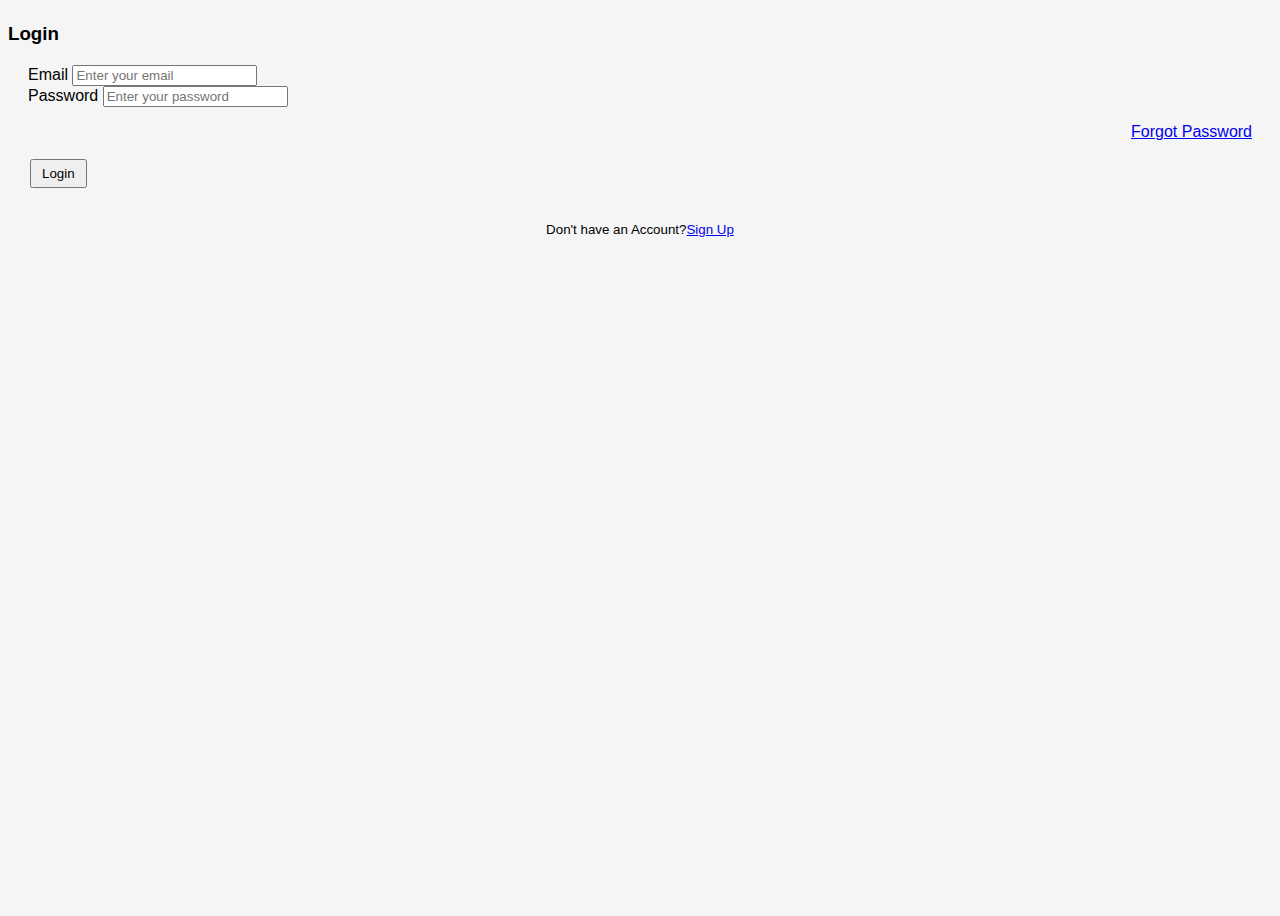
<file: login.html>
<!DOCTYPE html>
<html lang="en">

<head>
    <meta charset="UTF-8">
    <meta name="viewport" content="width=device-width, initial-scale=1.0">
    <title>Login Page</title>
    <link href="https://cdn.jsdelivr.net/npm/bootstrap@5.0.2/dist/css/bootstrap.min.css" rel="stylesheet"
        integrity="sha384-EVSTQN3/azprG1Anm3QDgpJLIm9Nao0Yz1ztcQTwFspd3yD65VohhpuuCOmLASjC" crossorigin="anonymous">
    <link rel="stylesheet" href="style.css">
</head>

<body>
    <div class="container h-100 d-flex justify-content-center align-items-center">
        <div class="d-flex card col-4 justify-content-center shadow"
            style="align-content: center; border-radius: 1rem;">
            <h3 class="text-center mb-4 fw-bold" style="margin-top: 15px;">Login</h3>
            <form id="loginForm" class="needs-validation" style="margin: 20px;" novalidate>
                <div class="mb-3">
                    <label for="loginEmail" class="form-label">Email</label>
                    <input type="email" class="form-control" id="loginEmail" placeholder="Enter your email" required>
                    <div class="invalid-feedback">Please enter a valid email.</div>
                </div>
                <div class="mb-3">
                    <label for="loginPassword" class="form-label">Password</label>
                    <input type="password" class="form-control" id="loginPassword" placeholder="Enter your password"
                        required>
                    <div class="invalid-feedback">Password is required.</div>
                    <p class="small mb-2 pb-lg-2" style="text-align: right;"><a href="forgot_password.html">Forgot
                            Password</a></p>
                </div>
                <div class="invalid-feedback" id="InvalidCred"
                    style="display: none; text-align: center; color: red; margin-bottom: 10px;">
                    Invalid Credentials
                </div>
                <button type="submit" class="btn btn-primary w-100">Login</button>
                <div class="mb-0 fw-bold" style="text-align: center; margin-top: 30px;">
                    <small>Don't have an Account?<a href="registration.html">Sign Up</a></small>
                </div>
            </form>
        </div>
    </div>
    <script>
        sessionStorage.clear();
        const form = document.getElementById('loginForm');
        const emailField = document.getElementById('loginEmail');
        const passwordField = document.getElementById('loginPassword');
        const invalidCred = document.getElementById('InvalidCred');
    
        form.addEventListener('submit', function (event) {
            event.preventDefault();
            event.stopPropagation();
    
            const email = emailField.value.trim();
            const password = passwordField.value;
    
            // Hide the invalid credentials message on each submission
            invalidCred.style.display = "none";
    
            // Perform normal validation
            if (form.checkValidity()) {
                const users = JSON.parse(localStorage.getItem('users')) || [];
                const user = users.find(user => user.email === email && user.password === password);
    
                if (user) {
                    sessionStorage.setItem("user", user.email)
                    localStorage.setItem("user", user.email)
                    window.location.href = "dashboard.html"; // Redirect to dashboard
                } else {
                    // Display invalid credentials message without affecting input styles
                    invalidCred.style.display = "block";
    
                    // Remove valid/invalid styles
                    emailField.classList.remove('is-valid', 'is-invalid');
                    passwordField.classList.remove('is-valid', 'is-invalid');
                }
            }
    
            form.classList.add('was-validated'); // Bootstrap validation activation
        });
    
        // Clear invalid credentials message when user modifies the input fields
        emailField.addEventListener('input', () => {
            invalidCred.style.display = "none";
        });
    
        passwordField.addEventListener('input', () => {
            invalidCred.style.display = "none";
        });
    </script>
    
</body>

</html>
</file>
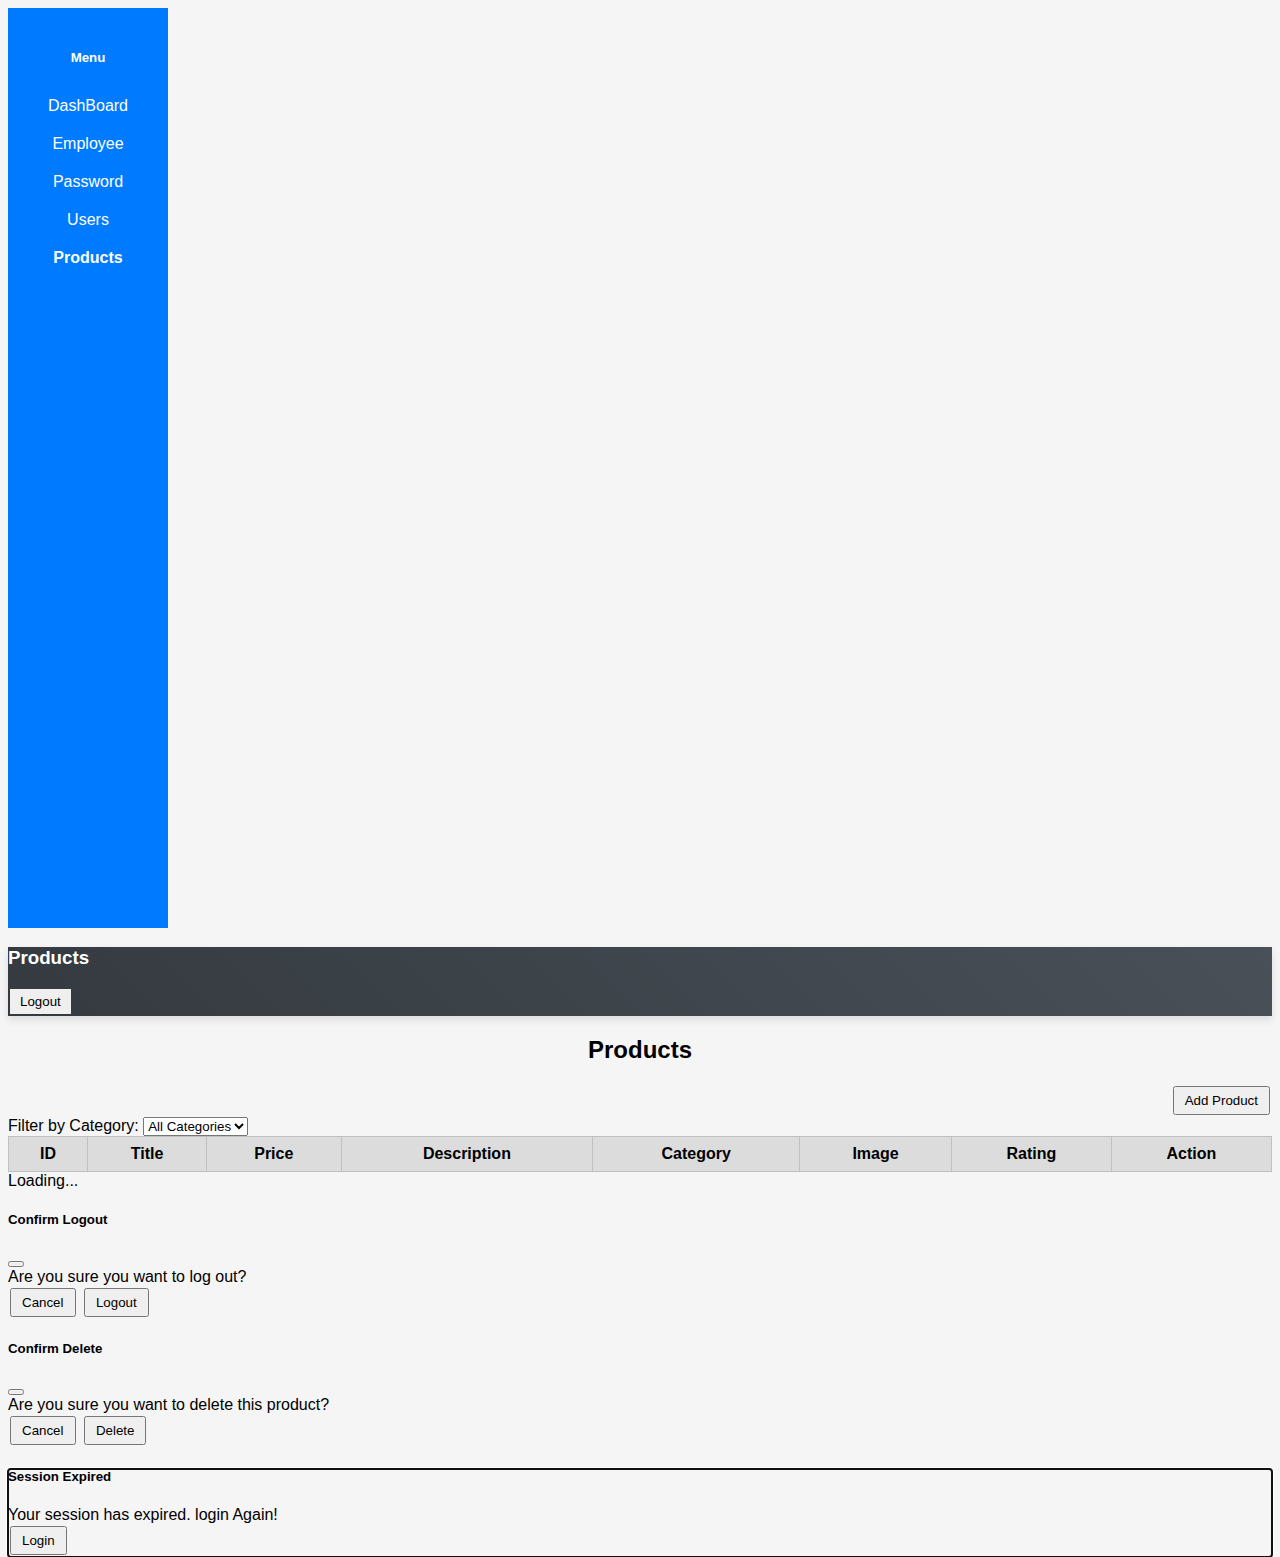
<file: product.html>
<!DOCTYPE html>
<html lang="en">

<head>
    <meta charset="UTF-8">
    <meta name="viewport" content="width=device-width, initial-scale=1.0">
    <title>Products</title>
    <link href="https://cdn.jsdelivr.net/npm/bootstrap@5.0.2/dist/css/bootstrap.min.css" rel="stylesheet"
        integrity="sha384-EVSTQN3/azprG1Anm3QDgpJLIm9Nao0Yz1ztcQTwFspd3yD65VohhpuuCOmLASjC" crossorigin="anonymous">
    <script src="https://cdn.jsdelivr.net/npm/bootstrap@5.0.2/dist/js/bootstrap.bundle.min.js"></script>
    <link href="https://cdn.jsdelivr.net/npm/bootstrap-icons/font/bootstrap-icons.css" rel="stylesheet">
    <link rel="stylesheet" href="style.css">
    <style>
        .table thead th {
            position: sticky;
            top: 0;
            background-color: gainsboro;
        }
    </style>
</head>

<body>
    <div class="d-flex">
        <!-- Sidebar -->
        <nav class="sidebar shadow" style="height: 100vh;">
            <h5 class="text-center p-3"><b>Menu</b></h5>
            <a href="dashboard.html" class="mb-2">DashBoard</a>
            <a href="index.html" class="mb-2">Employee</a>
            <a href="change_password.html" class="mb-2">Password</a>
            <a href="users.html" class="mb-2">Users</a>
            <a href="product.html" class="mb-2"><b>Products</b></a>
        </nav>

        <!-- Main Content -->
        <div class="flex-grow-1">
            <!-- Header -->
            <header class="header p-3 d-flex justify-content-between align-items-center shadow">
                <h3 class="m-0">Products</h3>
                <button id="logoutButton" class="btn btn-sm btn-danger btn-logout" data-bs-toggle="modal"
                    data-bs-target="#logoutModal">Logout</button>
            </header>

            <!-- Content -->
            <div class="container my-4">
                <h2 class="text-center mb-4">Products</h2>
                <div class="" style="text-align: right;">
                    <button type="button" class="btn btn-success">Add Product</button>
                </div>
                <div class="mb-3">
                    <label for="categoryFilter" class="form-label">Filter by Category:</label>
                    <select id="categoryFilter" class="">
                        <option value="">All Categories</option>
                    </select>
                </div>
                <div class="table-responsive" style="max-height: 450px; overflow-y: auto; position: relative;">
                    <table class="table">
                        <thead>
                            <tr>
                                <th>ID</th>
                                <th>Title</th>
                                <th>Price</th>
                                <th>Description</th>
                                <th>Category</th>
                                <th>Image</th>
                                <th>Rating</th>
                                <th>Action</th>
                            </tr>
                        </thead>
                        <tbody id="productTableBody">
                            <!-- Table rows will be populated dynamically -->
                        </tbody>
                    </table>
                    <div id="loader" class="text-center my-3" style="display: block;">
                        <div class="spinner-border text-primary" role="status">
                            <span class="visually-hidden">Loading...</span>
                        </div>
                    </div>
                </div>
            </div>
        </div>
    </div>

    <!-- Logout Modal -->
    <div class="modal fade" id="logoutModal" tabindex="-1" aria-labelledby="logoutModalLabel" aria-hidden="true">
        <div class="modal-dialog modal-dialog-centered">
            <div class="modal-content">
                <div class="modal-header">
                    <h5 class="modal-title" id="logoutModalLabel">Confirm Logout</h5>
                    <button type="button" class="btn-close" data-bs-dismiss="modal" aria-label="Close"></button>
                </div>
                <div class="modal-body">
                    Are you sure you want to log out?
                </div>
                <div class="modal-footer">
                    <button type="button" class="btn btn-secondary" data-bs-dismiss="modal">Cancel</button>
                    <button type="button" class="btn btn-danger" id="confirmLogout">Logout</button>
                </div>
            </div>
        </div>
    </div>
    <!-- Delete Confirmation Modal -->
    <div class="modal fade" id="deleteModal" tabindex="-1" aria-labelledby="deleteModalLabel" aria-hidden="true">
        <div class="modal-dialog modal-dialog-centered">
            <div class="modal-content">
                <div class="modal-header">
                    <h5 class="modal-title" id="deleteModalLabel">Confirm Delete</h5>
                    <button type="button" class="btn-close" data-bs-dismiss="modal" aria-label="Close"></button>
                </div>
                <div class="modal-body">
                    Are you sure you want to delete this product?
                </div>
                <div class="modal-footer">
                    <button type="button" class="btn btn-secondary" data-bs-dismiss="modal">Cancel</button>
                    <button type="button" class="btn btn-danger" id="confirmDelete">Delete</button>
                </div>
            </div>
        </div>
    </div>

    <!-- Session Expired Modal -->
    <div class="modal fade" id="sessionModal" tabindex="-1" aria-labelledby="sessionModalLabel" aria-hidden="true">
        <div class="modal-dialog modal-dialog-centered">
            <div class="modal-content">
                <div class="modal-header">
                    <h5 class="modal-title" id="sessionModalLabel">Session Expired</h5>
                </div>
                <div class="modal-body">
                    Your session has expired. login Again!
                </div>
                <div class="modal-footer">
                    <button type="button" class="btn btn-primary" id="goToLogin">Login</button>
                </div>
            </div>
        </div>
    </div>

    <script>
        let productIdToDelete = null; // Store the ID of the product to delete
        let currentLimit = 5; // Initialize the limit for API requests
        let loading = false; // Prevent multiple simultaneous fetch requests

        // Define the editRow function globally
        function editRow(productId) {
            window.location.href = `product_form.html?id=${productId}`;
        }

        // Define the deleteRow function globally
        function deleteRow(productId) {
            productIdToDelete = productId; // Save the product ID
            const deleteModal = new bootstrap.Modal(document.getElementById('deleteModal'));
            deleteModal.show(); // Show the delete confirmation modal
        }

        document.addEventListener('DOMContentLoaded', function () {
            const employees = JSON.parse(localStorage.getItem("users"));

            // Function to check if the user email exists in the employees array
            const isUserValid = (userEmail) => {
                return employees.some(employee => employee.email === userEmail);
            };

            // Check for user session
            if (!sessionStorage.getItem("user") || !localStorage.getItem("user") || !isUserValid(localStorage.getItem("user")) || !(sessionStorage.getItem("user") === localStorage.getItem("user"))) {
                sessionStorage.removeItem("user");
                localStorage.removeItem("user");
                // Show modal if no user session
                const sessionModal = new bootstrap.Modal(document.getElementById('sessionModal'), {
                    backdrop: 'static', // Prevent closing the modal by clicking outside
                    keyboard: false    // Prevent closing the modal using the keyboard
                });
                sessionModal.show();

                // Redirect to login page after the modal is closed
                document.getElementById('goToLogin').addEventListener('click', function () {
                    window.location.href = "login.html";
                });
            } else {
                // Logout confirmation
                document.getElementById('confirmLogout').addEventListener('click', function () {
                    sessionStorage.removeItem("user");
                    localStorage.removeItem("user");
                    window.location.href = "login.html"; // Redirect to the login page
                });

                const productTableBody = document.getElementById("productTableBody");
                const categoryFilter = document.getElementById("categoryFilter");

                // Fetch all categories
                function fetchCategories() {
                    return fetch("https://fakestoreapi.com/products/categories")
                        .then((response) => response.json());
                }

                // Fetch products with limit
                function fetchProducts(limit) {
                    return fetch(`https://fakestoreapi.com/products?limit=${limit}`)
                        .then((response) => response.json());
                }

                // Fetch products by category
                function fetchProductsByCategory(category = "") {
                    const url = category ? `https://fakestoreapi.com/products/category/${category}` : "https://fakestoreapi.com/products";
                    return fetch(url).then((response) => response.json());
                }

                // Populate category filter dropdown
                fetchCategories().then((categories) => {
                    categories.forEach((category) => {
                        const option = document.createElement("option");
                        option.value = category;
                        option.textContent = category;
                        categoryFilter.appendChild(option);
                    });
                }).catch((error) => {
                    console.error("Error fetching categories:", error);
                });

                // Populate the product table
                function populateProductTable(products, append = false) {
                    if (!append) productTableBody.innerHTML = ""; // Clear existing rows if not appending
                    products.forEach((product) => {
                        const row = document.createElement("tr");

                        row.innerHTML = `
                        <td>${product.id}</td>
                        <td><div class="short">${product.title}</div></td>
                        <td>₹${product.price.toFixed(2)}</td>
                        <td><div class="short">${product.description}</div></td>
                        <td>${product.category}</td>
                        <td><img src="${product.image}" alt="${product.title}" style="width: 50px;"></td>
                        <td>${product.rating.rate} (${product.rating.count} reviews)</td>
                        <td>
                            <div id="actbtn">
                                <a class="btn-sm btn-outline-dark" style="text-decoration: none;">
                                    <i class="bi bi-eye" onclick="window.location.href = 'product_details.html?id=${product.id}'"></i>
                                </a>
                                <a class="btn-sm btn-outline-primary" style="text-decoration: none;">
                                    <i class="bi bi-pencil" onclick="editRow('${product.id}')"></i>
                                </a>
                                <a class="btn-sm btn-outline-danger" data-bs-toggle="modal" onclick="deleteRow('${product.id}')">
                                    <i class="bi bi-trash"></i>
                                </a>
                            </div>
                        </td>
                    `;
                        productTableBody.appendChild(row);
                    });
                }

                // Handle infinite scroll
                document.querySelector(".table-responsive").addEventListener("scroll", function () {
                    const scrollableDiv = this;
                    const loader = document.getElementById("loader");

                    if (scrollableDiv.scrollTop + scrollableDiv.clientHeight >= scrollableDiv.scrollHeight - 50 && !loading) {
                        if (currentLimit >= 20) {
                            loader.style.display = "none"; // Hide loader if limit exceeds 20
                            return;
                        }

                        loading = true;
                        loader.style.display = "block"; // Show loader

                        currentLimit += 5; // Increment limit by 5

                        // Fetch the updated product list with the new limit
                        fetchProducts(currentLimit).then((products) => {
                            populateProductTable(products, false); // Replace the table rows
                            loader.style.display = "none"; // Hide loader
                            loading = false;
                        }).catch((error) => {
                            console.error("Error fetching products:", error);
                            loader.style.display = "none"; // Hide loader even if there's an error
                            loading = false;
                        });
                    }
                });

                // Fetch and display products when a category is selected
                categoryFilter.addEventListener("change", (event) => {
                    const selectedCategory = event.target.value;
                    fetchProductsByCategory(selectedCategory).then((products) => {
                        populateProductTable(products);
                    }).catch((error) => {
                        console.error("Error fetching products:", error);
                    });
                });

                // Initial load: fetch limited products
                fetchProducts(currentLimit).then((products) => {
                    populateProductTable(products);
                }).catch((error) => {
                    console.error("Error fetching products:", error);
                });

                document.querySelector(".btn-success").addEventListener("click", function () {
                    window.location.href = "product_form.html";
                });

                // Handle the "Delete" button click in the modal
                document.getElementById('confirmDelete').addEventListener('click', function () {
                    if (productIdToDelete) {
                        fetch(`https://fakestoreapi.com/products/${productIdToDelete}`, {
                            method: 'DELETE',
                        })
                            .then((response) => {
                                if (response.ok) {
                                    // Hide the modal and refresh the table
                                    const deleteModal = bootstrap.Modal.getInstance(document.getElementById('deleteModal'));
                                    deleteModal.hide();
                                    location.reload(); // Refresh the table
                                }
                            })
                            .catch((error) => {
                                console.error("Error deleting product:", error);
                                alert("An error occurred. Please try again.");
                            });
                    }
                });
            }
        });
    </script>

</body>

</html>
</file>
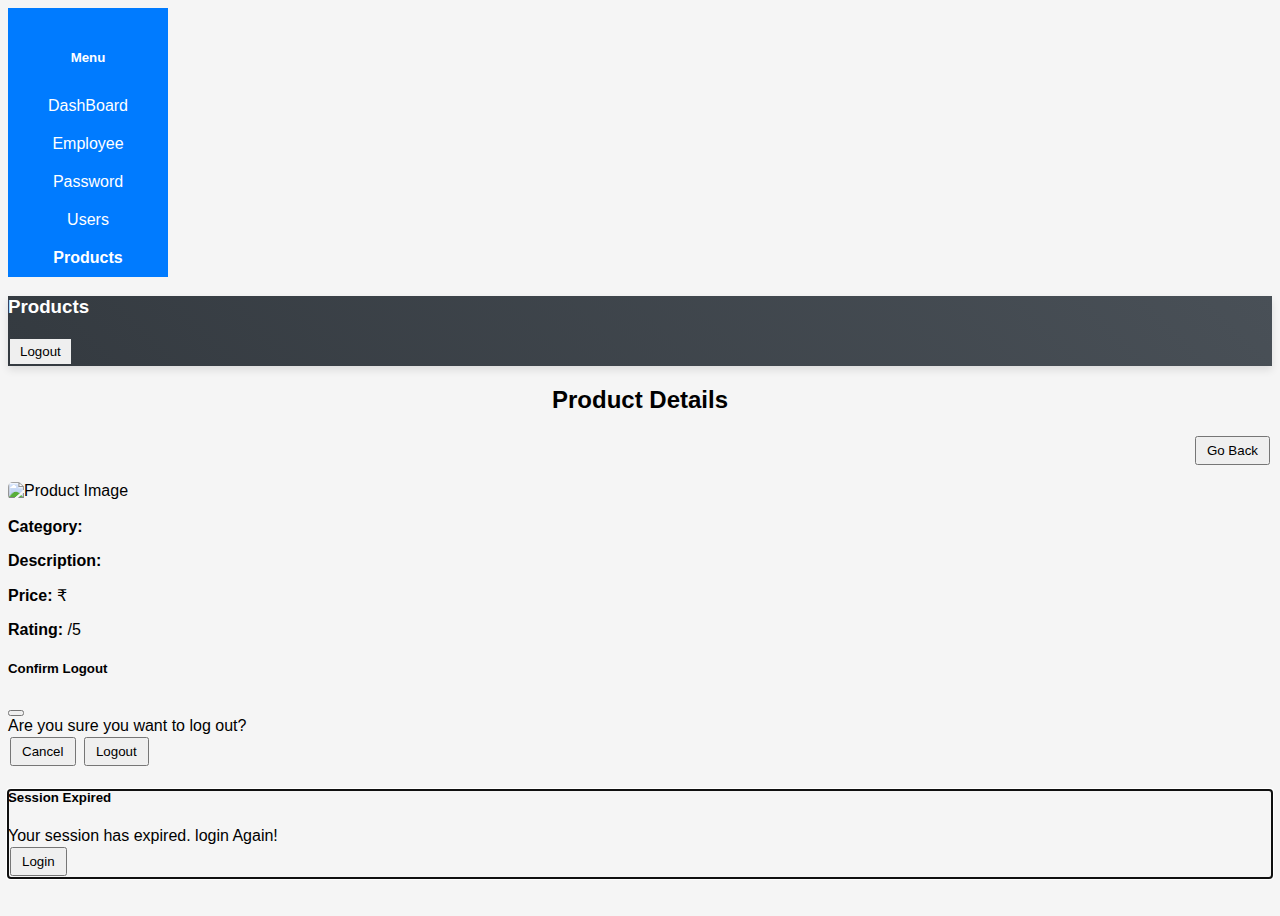
<file: product_details.html>
<!DOCTYPE html>
<html lang="en">

<head>
    <meta charset="UTF-8">
    <meta name="viewport" content="width=device-width, initial-scale=1.0">
    <title>Products</title>
    <link href="https://cdn.jsdelivr.net/npm/bootstrap@5.0.2/dist/css/bootstrap.min.css" rel="stylesheet"
        integrity="sha384-EVSTQN3/azprG1Anm3QDgpJLIm9Nao0Yz1ztcQTwFspd3yD65VohhpuuCOmLASjC" crossorigin="anonymous">
    <script src="https://cdn.jsdelivr.net/npm/bootstrap@5.0.2/dist/js/bootstrap.bundle.min.js"></script>
    <link rel="stylesheet" href="style.css">
</head>

<body>
    <div class="d-flex">
        <!-- Sidebar -->
        <nav class="sidebar shadow">
            <h5 class="text-center p-3"><b>Menu</b></h5>
            <a href="dashboard.html" class="mb-2">DashBoard</a>
            <a href="index.html" class="mb-2">Employee</a>
            <a href="change_password.html" class="mb-2">Password</a>
            <a href="users.html" class="mb-2">Users</a>
            <a href="product.html" class="mb-2"><b>Products</b></a>
        </nav>

        <!-- Main Content -->
        <div class="flex-grow-1">
            <!-- Header -->
            <header class="header p-3 d-flex justify-content-between align-items-center shadow">
                <h3 class="m-0">Products</h3>
                <button id="logoutButton" class="btn btn-sm btn-danger btn-logout" data-bs-toggle="modal"
                    data-bs-target="#logoutModal">Logout</button>
            </header>

            <!-- Content -->
            <div class="container my-4">
                <h2 class="text-center">Product Details</h2>
                <div style="text-align: right; margin-bottom: 15px;">
                    <button class="btn btn-outline-primary" onclick="window.location.href = 'product.html'">
                        Go Back</button>
                </div>
                <div id="productDetails" class="border rounded p-4">
                    <div class="text-center">
                        <img id="productImage" class="img-fluid mb-3" alt="Product Image" style="max-width: 200px;">
                    </div>
                    <h3 id="productTitle"></h3>
                    <p><strong>Category:</strong> <span id="productCategory"></span></p>
                    <p><strong>Description:</strong> <span id="productDescription"></span></p>
                    <p><strong>Price:</strong> ₹<span id="productPrice"></span></p>
                    <p><strong>Rating:</strong> <span id="productRating"></span>/5</p>
                </div>
            </div>
        </div>
    </div>

    <!-- Logout Modal -->
    <div class="modal fade" id="logoutModal" tabindex="-1" aria-labelledby="logoutModalLabel" aria-hidden="true">
        <div class="modal-dialog modal-dialog-centered">
            <div class="modal-content">
                <div class="modal-header">
                    <h5 class="modal-title" id="logoutModalLabel">Confirm Logout</h5>
                    <button type="button" class="btn-close" data-bs-dismiss="modal" aria-label="Close"></button>
                </div>
                <div class="modal-body">
                    Are you sure you want to log out?
                </div>
                <div class="modal-footer">
                    <button type="button" class="btn btn-secondary" data-bs-dismiss="modal">Cancel</button>
                    <button type="button" class="btn btn-danger" id="confirmLogout">Logout</button>
                </div>
            </div>
        </div>
    </div>

    <!-- Session Expired Modal -->
    <div class="modal fade" id="sessionModal" tabindex="-1" aria-labelledby="sessionModalLabel" aria-hidden="true">
        <div class="modal-dialog modal-dialog-centered">
            <div class="modal-content">
                <div class="modal-header">
                    <h5 class="modal-title" id="sessionModalLabel">Session Expired</h5>
                </div>
                <div class="modal-body">
                    Your session has expired. login Again!
                </div>
                <div class="modal-footer">
                    <button type="button" class="btn btn-primary" id="goToLogin">Login</button>
                </div>
            </div>
        </div>
    </div>

    <script>

        document.addEventListener('DOMContentLoaded', function () {
            const employees = JSON.parse(localStorage.getItem("users"))

            // Function to check if the user email exists in the employees array
            const isUserValid = (userEmail) => {
                return employees.some(employee => employee.email === userEmail);
            };

            // Check for user session
            if (!sessionStorage.getItem("user") || !localStorage.getItem("user") || !isUserValid(localStorage.getItem("user")) || !(sessionStorage.getItem("user")===localStorage.getItem("user"))) {
                sessionStorage.removeItem("user");
                localStorage.removeItem("user");
                // Show modal if no user session
                const sessionModal = new bootstrap.Modal(document.getElementById('sessionModal'), {
                    backdrop: 'static', // Prevent closing the modal by clicking outside
                    keyboard: false    // Prevent closing the modal using the keyboard
                });
                sessionModal.show();

                // Redirect to login page after the modal is closed
                document.getElementById('goToLogin').addEventListener('click', function () {
                    window.location.href = "login.html";
                });
            } else {
                // Logout confirmation
                document.getElementById('confirmLogout').addEventListener('click', function () {
                    sessionStorage.removeItem("user");
                    localStorage.removeItem("user");
                    window.location.href = "login.html"; // Redirect to the login page
                });

                const urlParams = new URLSearchParams(window.location.search);
                const productId = urlParams.get("id");

                if (productId) {
                    fetch(`https://fakestoreapi.com/products/${productId}`)
                        .then((response) => response.json())
                        .then((product) => {
                            document.getElementById("productImage").src = product.image;
                            document.getElementById("productTitle").textContent = product.title;
                            document.getElementById("productCategory").textContent = product.category;
                            document.getElementById("productDescription").textContent = product.description;
                            document.getElementById("productPrice").textContent = product.price;
                            document.getElementById("productRating").textContent = product.rating.rate;
                        })
                        .catch((error) => console.error("Error fetching product details:", error));
                }
            }
        });
    </script>
</body>

</html>
</file>
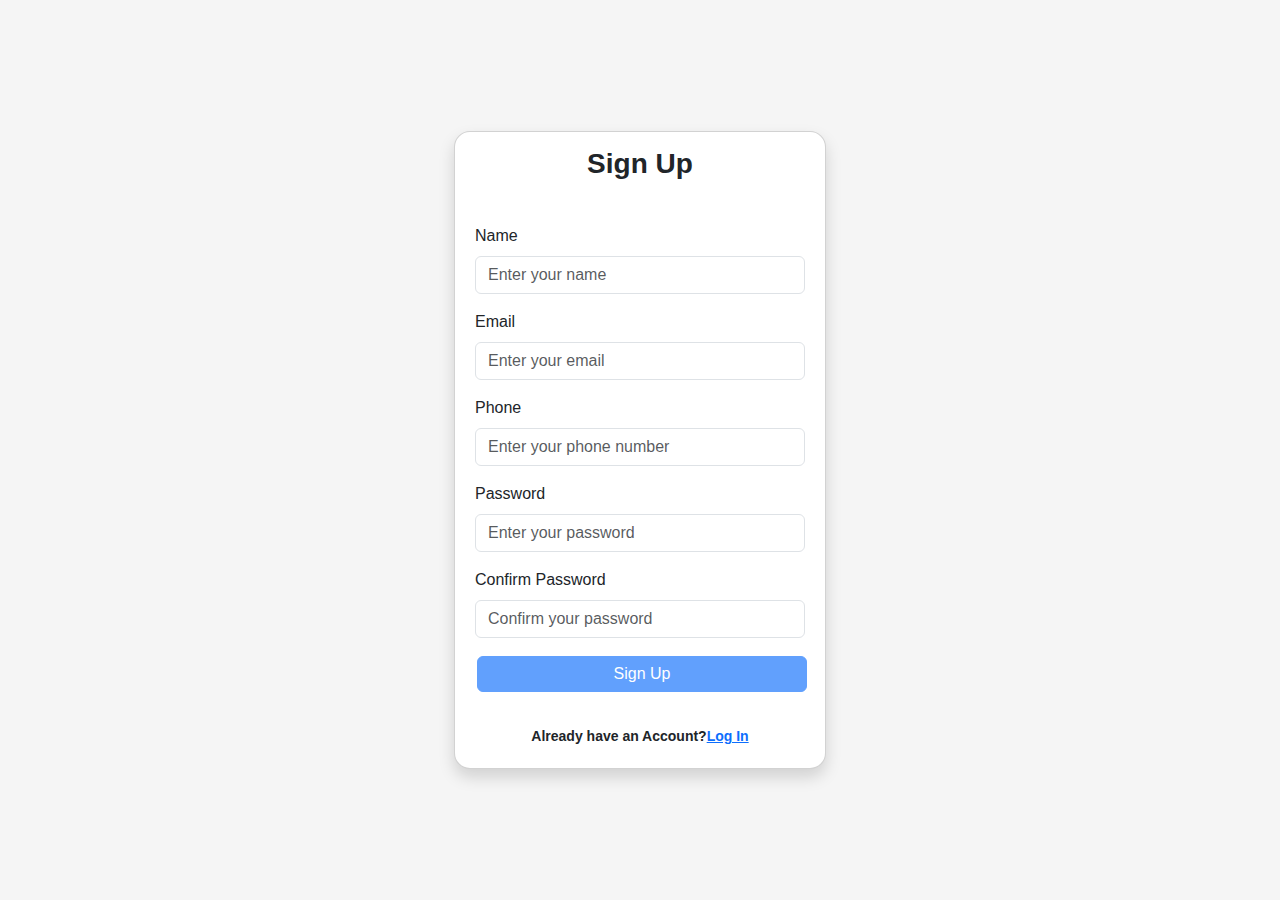
<file: registration.html>
<!DOCTYPE html>
<html lang="en">

<head>
    <meta charset="UTF-8">
    <meta name="viewport" content="width=device-width, initial-scale=1.0">
    <title>Registration Form</title>
    <link href="https://cdn.jsdelivr.net/npm/bootstrap@5.3.2/dist/css/bootstrap.min.css" rel="stylesheet">
    <script src="https://cdn.jsdelivr.net/npm/bootstrap@5.3.2/dist/js/bootstrap.bundle.min.js"></script>
    <script src="script.js"></script>
    <link rel="stylesheet" href="style.css">
</head>

<body>
    <div class="container h-100 d-flex justify-content-center align-items-center">
        <div class="d-flex card col-4 justify-content-center shadow"
            style="align-content: center; border-radius: 1rem;">
            <h3 class="text-center mb-4 fw-bold" style="margin-top: 15px;">Sign Up</h3>
            <form id="registrationForm" class="needs-validation" style="margin: 20px;" novalidate>
                <div class="mb-3">
                    <label for="name" class="form-label">Name</label>
                    <input type="text" class="form-control" id="name" placeholder="Enter your name" required>
                    <div class="invalid-feedback">Name is required.</div>
                </div>
                <div class="mb-3">
                    <label for="email" class="form-label">Email</label>
                    <input type="email" class="form-control" id="email" placeholder="Enter your email" required>
                    <div class="invalid-feedback">Please enter a valid email.</div>
                </div>
                <div class="mb-3">
                    <label for="phone" class="form-label">Phone</label>
                    <input type="text" class="form-control" id="phone" placeholder="Enter your phone number"
                        pattern="^[0-9]{10}$|^0[0-9]{10}$" required>
                    <div class="invalid-feedback">Please enter a valid 10-digit phone number.</div>
                </div>
                <div class="mb-3">
                    <label for="password" class="form-label">Password</label>
                    <input type="password" class="form-control" id="password" placeholder="Enter your password"
                        minlength="6" required>
                    <div class="invalid-feedback">Password must contain: Uppercase, Lowercase, Digit, Special
                        Character and must be of length 6 to 15.</div>
                </div>
                <div class="mb-3">
                    <label for="confirmPassword" class="form-label">Confirm Password</label>
                    <input type="password" class="form-control" id="confirmPassword" placeholder="Confirm your password"
                        required>
                    <div class="invalid-feedback">Passwords must match.</div>
                </div>
                <button type="button" id="registerButton" class="btn btn-primary w-100" data-bs-toggle="modal"
                    data-bs-target="#confirmModal">Sign Up</button>
                <div class="mb-0 fw-bold" style="text-align: center; margin-top: 30px;">
                    <small>Already have an Account?<a href="login.html">Log In</a></small>
                </div>
            </form>
        </div>
    </div>

    <!-- Confirmation Modal -->
    <div class="modal fade" id="confirmModal" tabindex="-1" aria-labelledby="confirmModalLabel" aria-hidden="true">
        <div class="modal-dialog">
            <div class="modal-content">
                <div class="modal-header">
                    <h5 class="modal-title" id="confirmModalLabel">Confirm Registration</h5>
                    <button type="button" class="btn-close" data-bs-dismiss="modal" aria-label="Close"></button>
                </div>
                <div class="modal-body">
                    Are you sure you want to register with the provided details?
                </div>
                <div class="modal-footer">
                    <button type="button" class="btn btn-secondary" data-bs-dismiss="modal">Cancel</button>
                    <button type="button" class="btn btn-primary" id="confirmRegister">Yes, Register</button>
                </div>
            </div>
        </div>
    </div>

    <!-- Error Modal -->
    <div class="modal fade" id="errorModal" tabindex="-1" aria-labelledby="errorModalLabel" aria-hidden="true">
        <div class="modal-dialog">
            <div class="modal-content">
                <div class="modal-header">
                    <h5 class="modal-title text-danger" id="errorModalLabel">Registration Error</h5>
                    <button type="button" class="btn-close" data-bs-dismiss="modal" aria-label="Close"></button>
                </div>
                <div class="modal-body">
                    The email is already registered. Please use a different email or log in.
                </div>
                <div class="modal-footer">
                    <button type="button" class="btn btn-secondary" data-bs-dismiss="modal">Close</button>
                </div>
            </div>
        </div>
    </div>

    <script>
        // Reference form inputs
        const form = document.getElementById('registrationForm');
        const nameInput = document.getElementById('name');
        const emailInput = document.getElementById('email');
        const phoneInput = document.getElementById('phone');
        const passwordInput = document.getElementById('password');
        const confirmPasswordInput = document.getElementById('confirmPassword');

        // Define the regular expressions
        const nameRegex = /^[a-zA-Z]+\s[a-zA-Z]+$|^[a-zA-Z]+$/;
        const emailRegex = /^([_\-\.0-9a-zA-Z]+)@([_\-\.0-9a-zA-Z]+)\.([a-zA-Z]){2,7}$/;
        const phoneRegex = /^([1-9][0-9]{9})$|^0([0-9]{10})$/;

        // Validate inputs with real-time event listeners
        nameInput.addEventListener('input', () => validateField(nameInput, nameRegex, "Name is invalid. Example: John or John Doe"));
        emailInput.addEventListener('input', () => validateField(emailInput, emailRegex, "Invalid email format. Example: user@example.com"));
        phoneInput.addEventListener('input', () => validateField(phoneInput, phoneRegex, "Invalid phone number. Enter 10 digits only."));

        // Helper function to validate fields
        function validateField(input, regex, errorMessage) {
            const value = input.value.trim();
            if (!regex.test(value)) {
                input.classList.add('is-invalid');
                input.classList.remove('is-valid');
                input.nextElementSibling.textContent = errorMessage; // Update feedback message
            } else {
                input.classList.add('is-valid');
                input.classList.remove('is-invalid');
            }
            updateButtonState(); // Update the Sign Up button state
        }

        // Password validation
        passwordInput.addEventListener('input', () => {
            const regex = /^(?=.*\d)(?=.*[a-z])(?=.*[A-Z])(?=.*[^a-zA-Z0-9])(?!.*\s).{6,15}$/;

            // Validate the password field
            if (!regex.test(passwordInput.value)) {
                passwordInput.classList.add('is-invalid');
                passwordInput.classList.remove('is-valid');
            } else {
                passwordInput.classList.add('is-valid');
                passwordInput.classList.remove('is-invalid');
            }

            if (confirmPasswordInput.value) {
                validatePasswords();
            }

            updateButtonState(); // Update the Sign Up button state
        });

        // Confirm Password validation
        confirmPasswordInput.addEventListener('input', () => validatePasswords());

        function validatePasswords() {
            if (confirmPasswordInput.value !== passwordInput.value || confirmPasswordInput.value === "") {
                confirmPasswordInput.classList.add('is-invalid');
                confirmPasswordInput.classList.remove('is-valid');
            } else {
                confirmPasswordInput.classList.add('is-valid');
                confirmPasswordInput.classList.remove('is-invalid');
            }
            updateButtonState(); // Update the Sign Up button state
        }

        // Handle confirmation and registration
        document.getElementById('confirmRegister').addEventListener('click', function () {
            if (form.checkValidity()) {
                const name = nameInput.value.trim();
                const email = emailInput.value.trim();
                const phone = phoneInput.value.trim();
                const password = passwordInput.value;

                const users = JSON.parse(localStorage.getItem('users')) || [];
                if (users.some(user => user.email === email)) {
                    const errorModal = new bootstrap.Modal(document.getElementById('errorModal'));
                    errorModal.show(); // Show the error modal
                } else {
                    users.push({ name, email, phone, password });
                    localStorage.setItem('users', JSON.stringify(users));
                    window.location.href = "login.html"; // Redirect to login
                }
            } else {
                form.classList.add('was-validated');
            }
        });

        // Reference the register button
        const registerButton = document.getElementById('registerButton');

        // Update button state
        function updateButtonState() {
            if (form.checkValidity() && passwordsMatch()) {
                registerButton.disabled = false;
            } else {
                registerButton.disabled = true;
            }
        }

        // Check if passwords match
        function passwordsMatch() {
            return passwordInput.value === confirmPasswordInput.value && confirmPasswordInput.value !== "";
        }

        // Attach `input` event listeners to all fields to update the button state
        [nameInput, emailInput, phoneInput, passwordInput, confirmPasswordInput].forEach(input => {
            input.addEventListener('input', updateButtonState);
        });

        // Initial button state
        updateButtonState();
    </script>

</body>

</html>
</file>
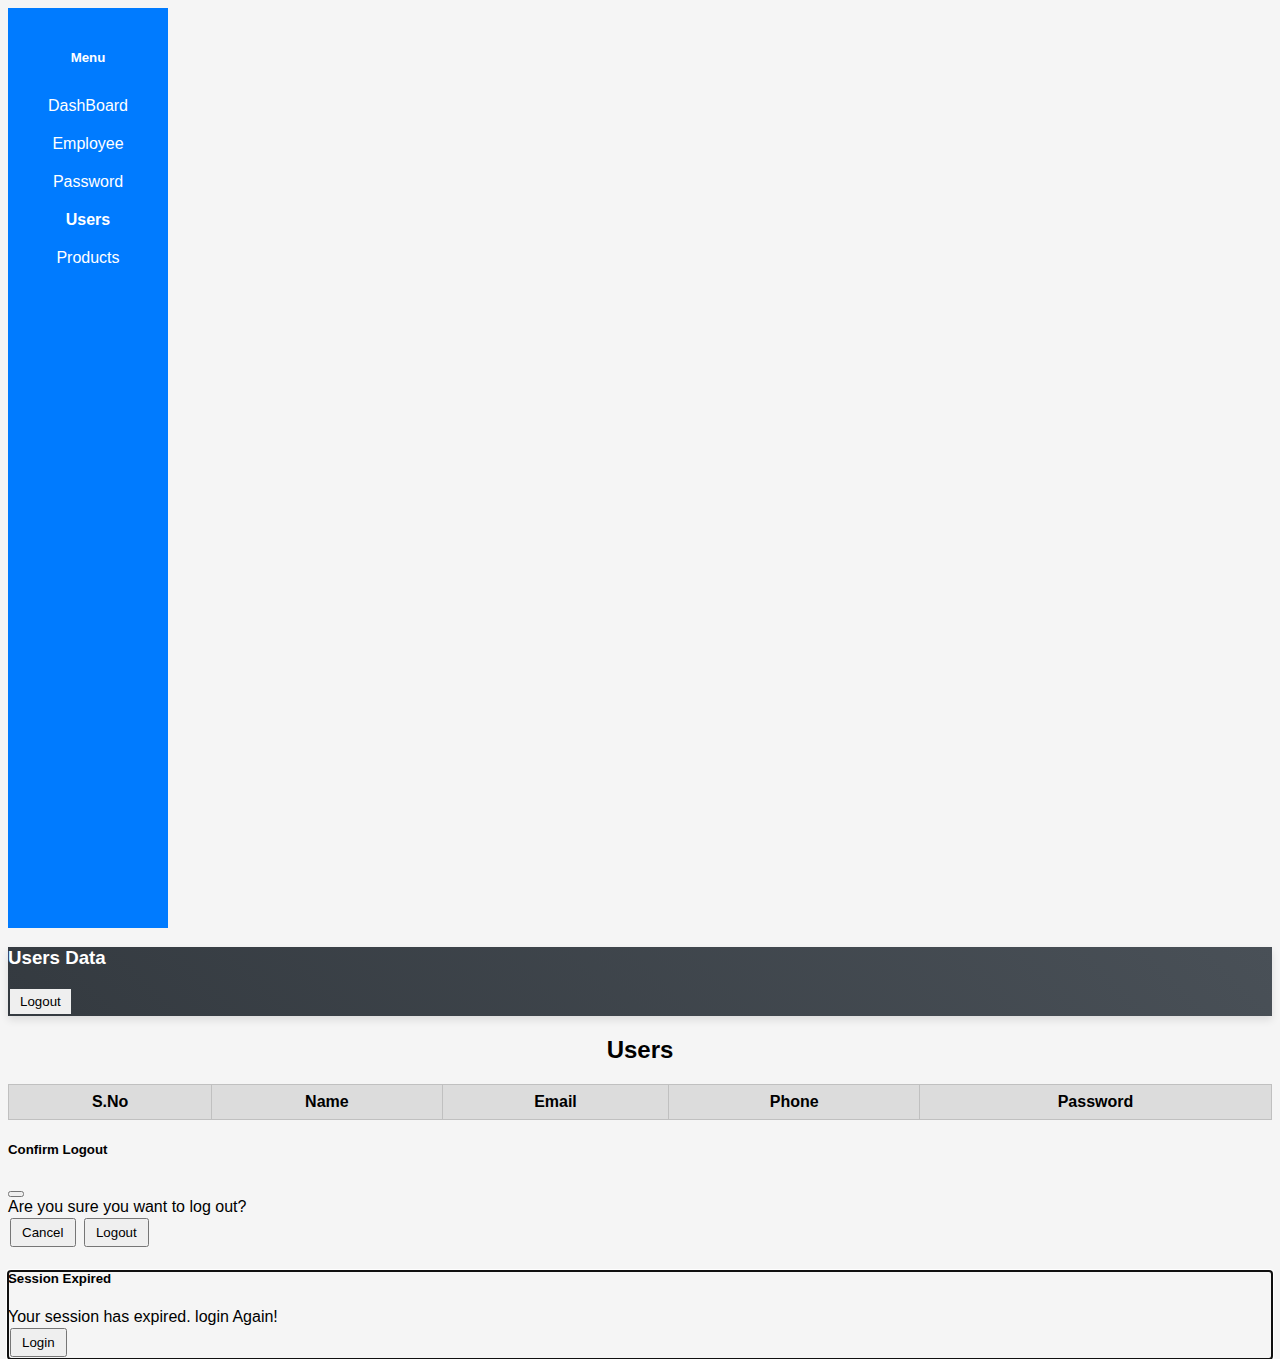
<file: users.html>
<!DOCTYPE html>
<html lang="en">

<head>
    <meta charset="UTF-8">
    <meta name="viewport" content="width=device-width, initial-scale=1.0">
    <title>Users</title>
    <link href="https://cdn.jsdelivr.net/npm/bootstrap@5.0.2/dist/css/bootstrap.min.css" rel="stylesheet"
        integrity="sha384-EVSTQN3/azprG1Anm3QDgpJLIm9Nao0Yz1ztcQTwFspd3yD65VohhpuuCOmLASjC" crossorigin="anonymous">
    <script src="https://cdn.jsdelivr.net/npm/bootstrap@5.0.2/dist/js/bootstrap.bundle.min.js"></script>
    <link rel="stylesheet" href="style.css">
    <script src="script.js"></script>
</head>

<body>
    <div class="d-flex">
        <!-- Sidebar -->
        <nav class="sidebar shadow" style="height: 100vh;">
            <h5 class="text-center p-3"><b>Menu</b></h5>
            <a href="dashboard.html" class="mb-2">DashBoard</a>
            <a href="index.html" class="mb-2">Employee</a>
            <a href="change_password.html" class="mb-2">Password</a>
            <a href="users.html" class="mb-2"><b>Users</b></a>
            <a href="product.html" class="mb-2">Products</a>
        </nav>

        <!-- Main Content -->
        <div class="flex-grow-1">
            <!-- Header -->
            <header class="header p-3 d-flex justify-content-between align-items-center shadow">
                <h3 class="m-0">Users Data</h3>
                <button id="logoutButton" class="btn btn-sm btn-danger btn-logout" data-bs-toggle="modal"
                    data-bs-target="#logoutModal">Logout</button>
            </header>

            <div id="session-expired-message" style="display: none; color: red; font-weight: bold;">
                Your session has expired. Please log in again.
            </div>

            <!-- Content -->
            <div>
                <div class="bg">
                    <div class="my-4" id="usertable">
                        <h2 class="text-center mb-4">Users</h2>
                        <table class="col-lg-11 border rounded">
                            <thead>
                                <tr>
                                    <th>S.No</th>
                                    <th>Name</th>
                                    <th>Email</th>
                                    <th>Phone</th>
                                    <th>Password</th>
                                </tr>
                            </thead>
                            <tbody id="userTableBody">
                            </tbody>
                        </table>
                    </div>
                </div>
            </div>
        </div>
    </div>
    <!-- Logout Modal -->
    <div class="modal fade" id="logoutModal" tabindex="-1" aria-labelledby="logoutModalLabel" aria-hidden="true">
        <div class="modal-dialog modal-dialog-centered">
            <div class="modal-content">
                <div class="modal-header">
                    <h5 class="modal-title" id="logoutModalLabel">Confirm Logout</h5>
                    <button type="button" class="btn-close" data-bs-dismiss="modal" aria-label="Close"></button>
                </div>
                <div class="modal-body">
                    Are you sure you want to log out?
                </div>
                <div class="modal-footer">
                    <button type="button" class="btn btn-secondary" data-bs-dismiss="modal">Cancel</button>
                    <button type="button" class="btn btn-danger" id="confirmLogout">Logout</button>
                </div>
            </div>
        </div>
    </div>

    <!-- Session Expired Modal -->
    <div class="modal fade" id="sessionModal" tabindex="-1" aria-labelledby="sessionModalLabel" aria-hidden="true">
        <div class="modal-dialog modal-dialog-centered">
            <div class="modal-content">
                <div class="modal-header">
                    <h5 class="modal-title" id="sessionModalLabel">Session Expired</h5>
                </div>
                <div class="modal-body">
                    Your session has expired. login Again!
                </div>
                <div class="modal-footer">
                    <button type="button" class="btn btn-primary" id="goToLogin">Login</button>
                </div>
            </div>
        </div>
    </div>

    <script src="https://cdn.jsdelivr.net/npm/bootstrap@5.3.0/dist/js/bootstrap.bundle.min.js"></script>
    <script>

        document.addEventListener('DOMContentLoaded', function () {
            const employees = JSON.parse(localStorage.getItem("users"))

            // Function to check if the user email exists in the employees array
            const isUserValid = (userEmail) => {
                return employees.some(employee => employee.email === userEmail);
            };

            // Check for user session
            if (!sessionStorage.getItem("user") || !localStorage.getItem("user") || !isUserValid(localStorage.getItem("user")) || !(sessionStorage.getItem("user")===localStorage.getItem("user"))) {
                sessionStorage.removeItem("user");
                localStorage.removeItem("user");
                // Show modal if no user session
                const sessionModal = new bootstrap.Modal(document.getElementById('sessionModal'), {
                    backdrop: 'static', // Prevent closing the modal by clicking outside
                    keyboard: false    // Prevent closing the modal using the keyboard
                });
                sessionModal.show();

                // Redirect to login page after the modal is closed
                document.getElementById('goToLogin').addEventListener('click', function () {
                    window.location.href = "login.html";
                });
            } else {
                // Logout confirmation
                document.getElementById('confirmLogout').addEventListener('click', function () {
                    sessionStorage.removeItem("user");
                    localStorage.removeItem("user");
                    window.location.href = "login.html"; // Redirect to the login page
                });
                // Fetch the user data from localStorage
                const usersData = JSON.parse(localStorage.getItem("users"));

                // Reference the table body
                const userTableBody = document.getElementById("userTableBody");

                // Check if data exists
                if (usersData && Array.isArray(usersData)) {
                    // Iterate over the users and populate the table
                    usersData.forEach((user, index) => {
                        // Create a new table row
                        const row = document.createElement("tr");

                        // Add the S.No
                        const snoCell = document.createElement("td");
                        snoCell.textContent = index + 1; // Auto-generated S.No
                        row.appendChild(snoCell);

                        // Add the Name
                        const nameCell = document.createElement("td");
                        nameCell.textContent = user.name || ""; // Default to empty if no data
                        row.appendChild(nameCell);

                        // Add the Email
                        const emailCell = document.createElement("td");
                        emailCell.textContent = user.email || "";
                        row.appendChild(emailCell);

                        // Add the Phone
                        const phoneCell = document.createElement("td");
                        phoneCell.textContent = user.phone || "";
                        row.appendChild(phoneCell);

                        // Add the Password
                        const passwordCell = document.createElement("td");
                        passwordCell.textContent = user.password || "";
                        row.appendChild(passwordCell);

                        // Append the row to the table body
                        userTableBody.appendChild(row);
                    });
                } else {
                    // If no data, show a message in the table
                    const row = document.createElement("tr");
                    const noDataCell = document.createElement("td");
                    noDataCell.colSpan = 5; // Spanning all columns
                    noDataCell.textContent = "No user data available.";
                    noDataCell.style.textAlign = "center";
                    row.appendChild(noDataCell);
                    userTableBody.appendChild(row);
                }
            }
        });
    </script>


</body>

</html>
</file>
<file: style.css>
body {
    height: 100vh;
    font-family: Arial, sans-serif;
    background-color: whitesmoke;
}

/* Form and index */

.text-right {
    margin-right: 4%;
}

#dataForm {
    background-color: rgba(255, 255, 255, 0.508);
}

#text-right {
    margin-right: 0;
}

.col-lg-11 {
    margin-left: auto;
    margin-right: auto;
}

body h2 {
    text-align: center;
    color: black;
    font-family: 'Franklin Gothic Medium', 'Arial Narrow', Arial, sans-serif;
}

thead {
    background-color: gainsboro;
}

#table {
    filter: blur(none);
}

table {
    width: 100%;
    border-collapse: collapse;
    background-color: rgb(255, 255, 255);
}

th,
td {
    border: 1px solid silver;
    padding: 8px;
    text-align: center;
}

.btn {
    padding: 5px 10px;
    margin: 2px;
    cursor: pointer;
}

.btn-edit {
    background-color: rgb(135, 198, 0);
    color: white;
}

.btn-delete {
    background-color: rgb(214, 78, 0);
    color: white;
}

.form-container {
    display: none;
    background-color: silver;
    padding: 20px;
    border: 1px solid black;
    margin-top: 10px;
}

.thumbnail {
    width: 50px;
    height: 50px;
    object-fit: cover;
}

.form-container input[type="text"],
.form-container input[type="number"],
.form-container input[type="email"],
.form-container input[type="file"] {
    margin: 5px 0;
    padding: 8px;
    width: 100%;
    box-sizing: border-box;
}

#preview {
    position: relative;
}

#btn {
    position: absolute;
    top: 0;
    right: -20px;
    cursor: pointer;
    color: red;
    background-color: white;
    border: 1px solid red;
    border-radius: 50%;
    width: 15px;
    height: 15px;
    display: flex;
    justify-content: center;
    align-items: center;
}

#btn:hover {
    position: absolute;
    top: 0;
    right: -20px;
    cursor: pointer;
    color: white;
    background-color: red;
    border: 1px solid red;
    border-radius: 50%;
    width: 15px;
    height: 15px;
    display: flex;
    justify-content: center;
    align-items: center;
}

.col-12 {
    margin-top: 10px;
}

.was-validated .form-control:invalid {
    background-image: none;
}

.invalid-feedback {
    display: none;
}

.is-invalid+.invalid-feedback {
    display: block;
}

.is-valid+.invalid-feedback {
    display: none;
}

.feedback-message {
    display: none;
    margin-top: 10px;
}

.feedback-message.success {
    color: green;
}

.feedback-message.error {
    color: red;
}





.sidebar {
    width: 160px;
    background: #007bff;
    color: white;
    padding-top: 20px;
    display: flex;
    flex-direction: column;
    align-items: center;
}

.sidebar a {
    color: white;
    text-decoration: none;
    padding: 10px 15px;
    width: 100%;
    text-align: center;
    transition: background 0.3s ease;
}

.sidebar a:hover {
    background-color: rgba(255, 255, 255, 0.2);
}

.header {
    background: linear-gradient(45deg, #343a40, #495057);
    color: white;
    box-shadow: 0 4px 8px rgba(0, 0, 0, 0.1);
}

img {
    border-radius: 5px;
}

.btn-logout {
    border: none;
    transition: transform 0.2s ease;
}

.btn-logout:hover {
    transform: scale(1.1);
}

.short {
    display: inline-block;
    white-space: nowrap;
    width: 200px;
    overflow: hidden;
    text-overflow: ellipsis;
}

#actbtn{
    margin-top: 10%;
    margin-bottom: 10%;
}
</file>
